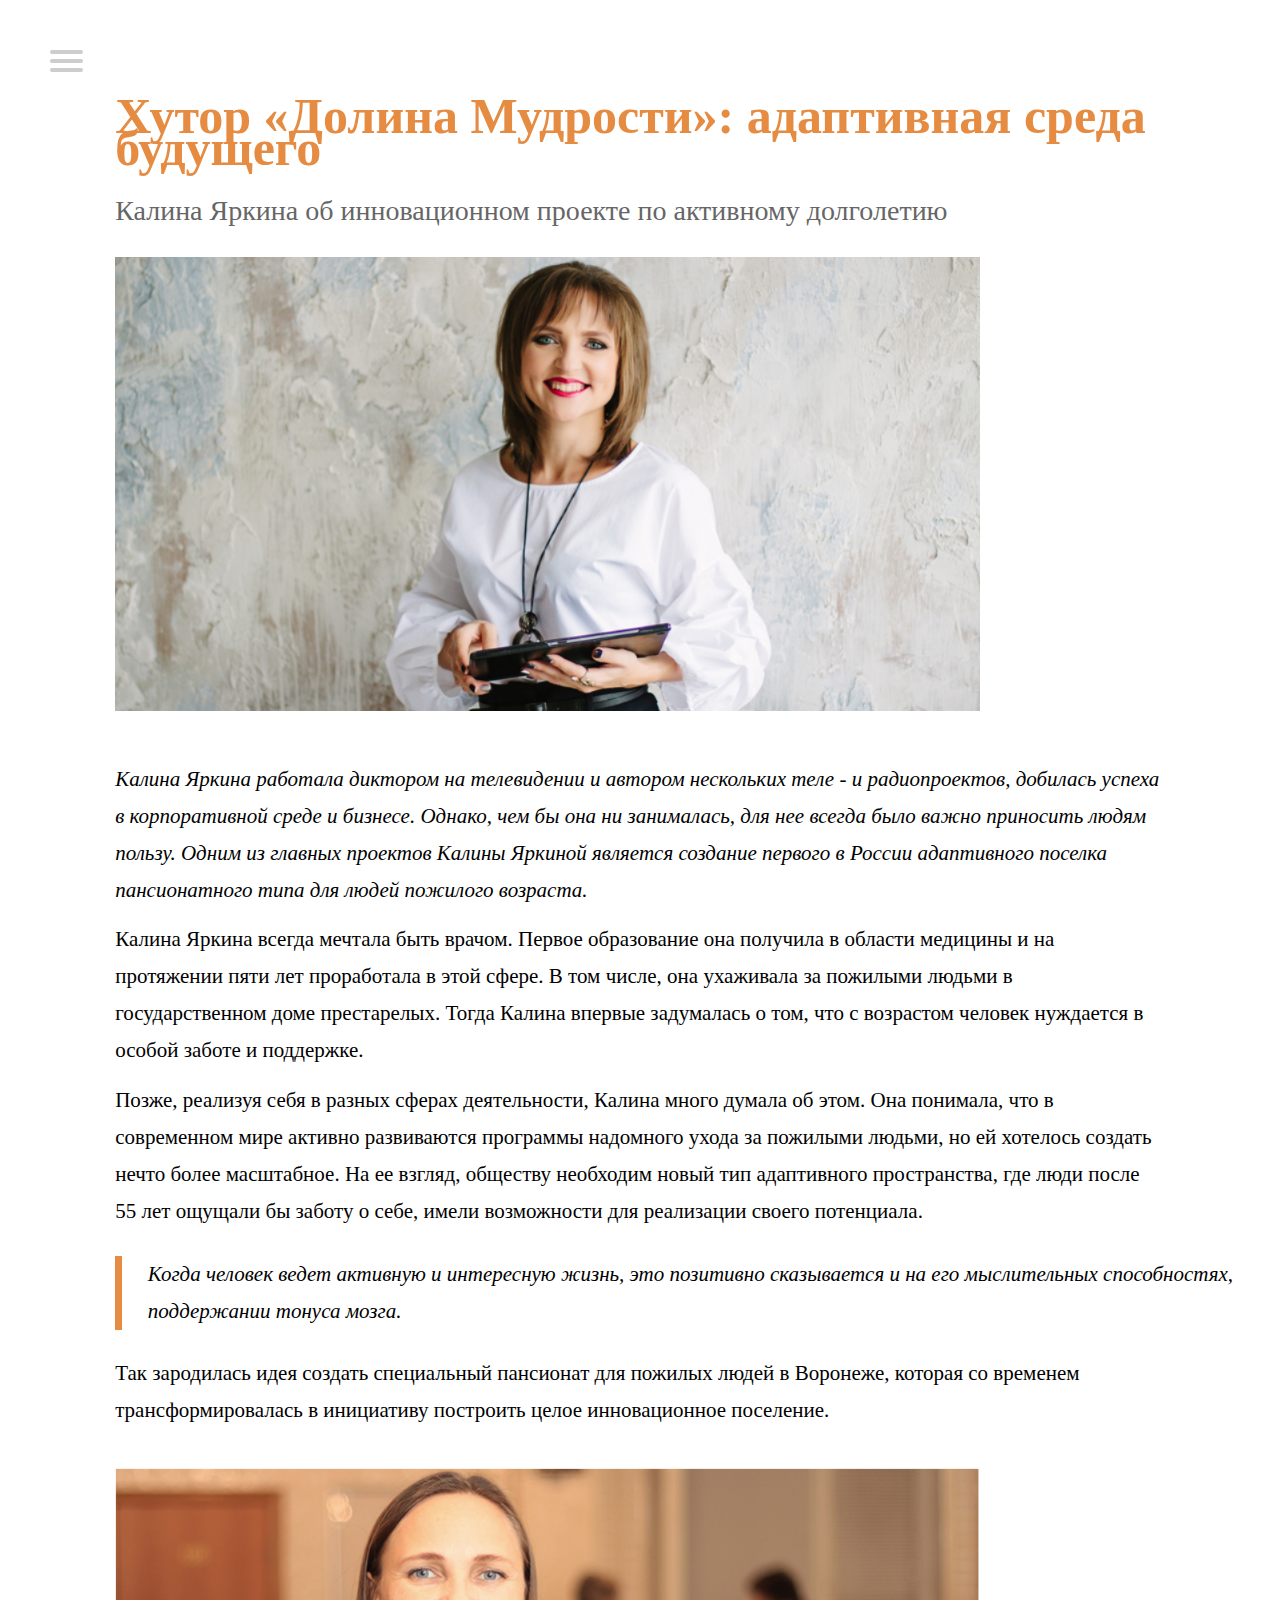
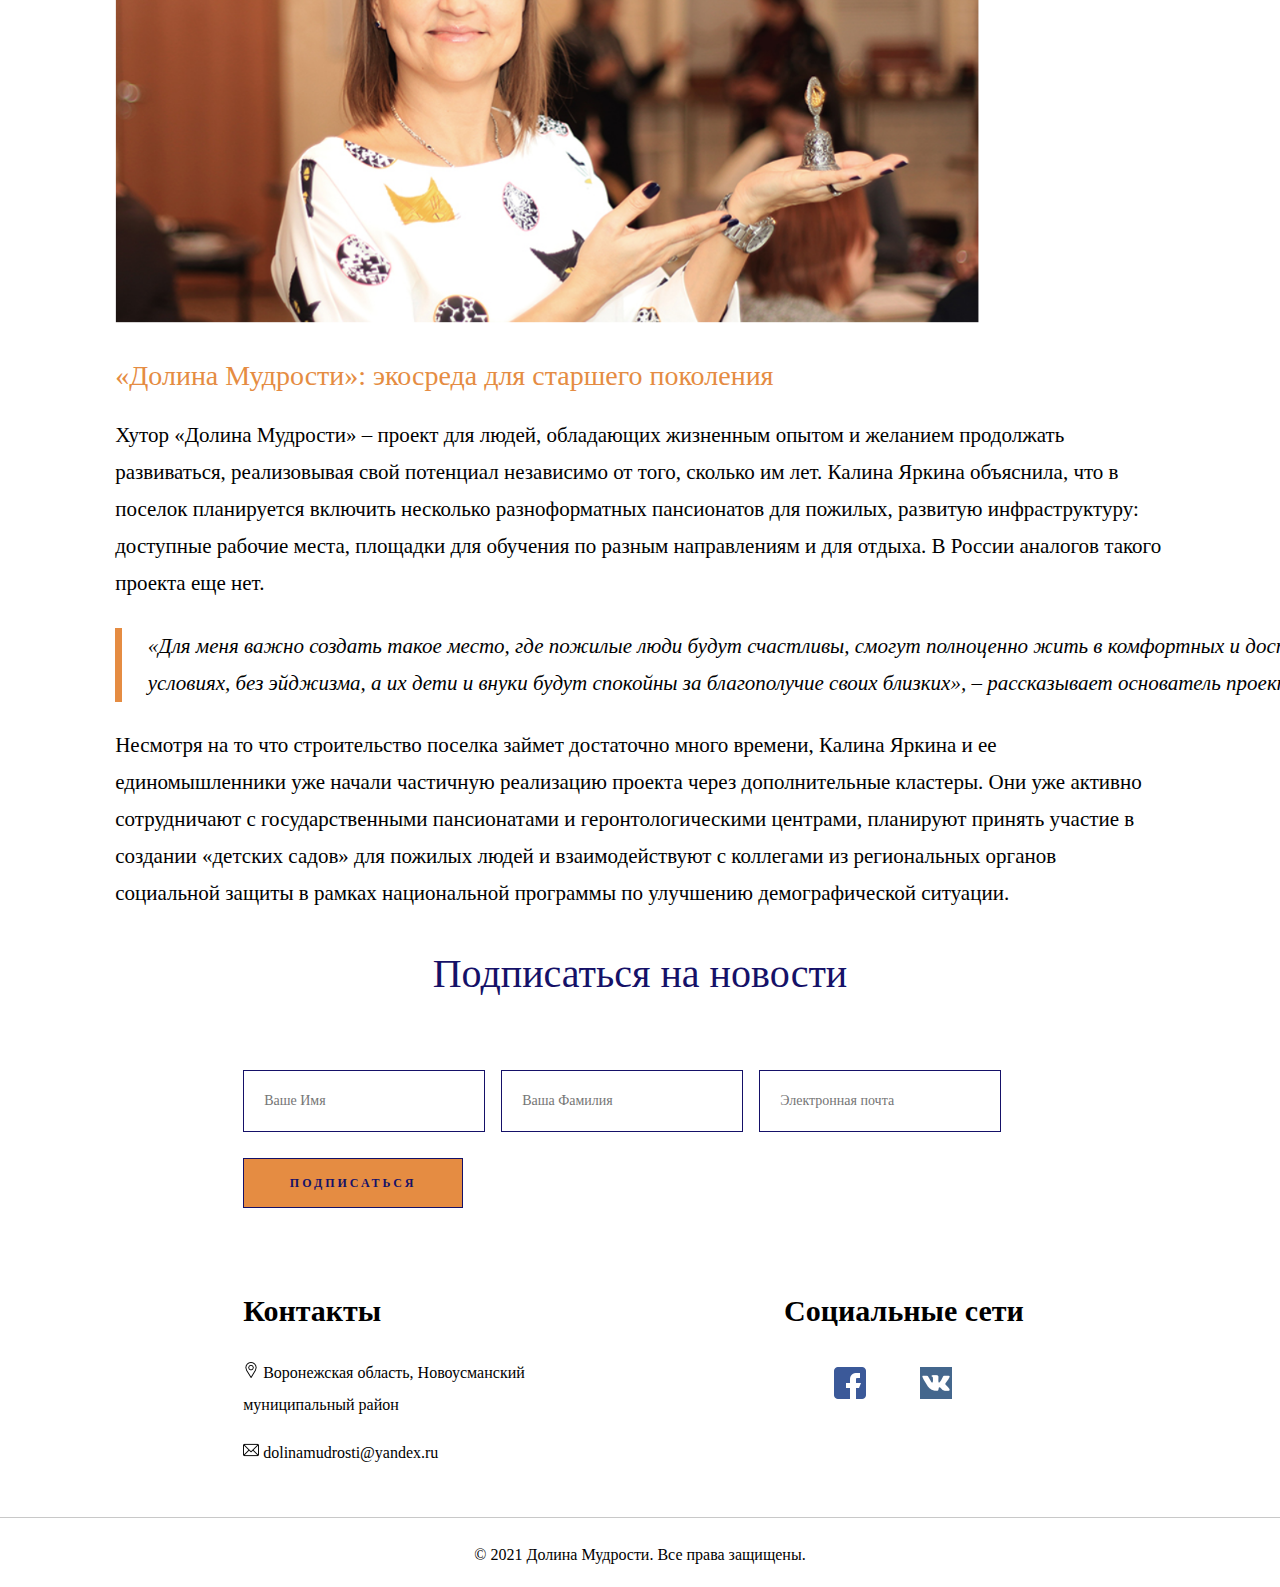
<file: blog.html>
<!DOCTYPE html>
<html lang="en">
<head>
    <meta charset="UTF-8">
    <meta http-equiv="X-UA-Compatible" content="IE=edge">
    <meta name="viewport" content="width=device-width, initial-scale=1.0">
    <title>Долина мудрости</title>
    <link rel="stylesheet" href="assets/styles/styles.css">
    <link rel="stylesheet" href="assets/styles/normalize.css">
    <link rel="stylesheet" href="https://cdn.jsdelivr.net/npm/bootstrap@4.5.3/dist/css/bootstrap.min.css"
        integrity="sha384-TX8t27EcRE3e/ihU7zmQxVncDAy5uIKz4rEkgIXeMed4M0jlfIDPvg6uqKI2xXr2" crossorigin="anonymous">
</head>
<body>
    <header>
        <nav role="navigation">
            <div id="menuToggle">
                <input type="checkbox" />
                <span></span>
                <span></span>
                <span></span>
                <ul id="menu">
                    <a href="index.html">
                        <li>О проекте</li>
                    </a>
                    <a href="blog.html">
                        <li>Блог</li>
                    </a>
                    <a href="#">
                        <li>Виртуальное путешествие</li>
                    </a>
                    <a href="#">
                        <li>Этапы реализации</li>
                    </a>
                    <a href="team.html">
                        <li>Команда / Партнеры </li>
                    </a>
                    <a href="#">
                        <li>Медиа </li>
                    </a>
                </ul>
            </div>
        </nav>
    </header>
    <div class="main">
        <h2>Хутор «Долина Мудрости»: адаптивная среда будущего</h2>
        <div class="main__nottitle11">Калина Яркина об инновационном проекте по активному долголетию</div>
        <img src="assets/img/blog/img1.PNG" alt="foto1" class="main__foto1">
        <p class="main__biography">
            Калина Яркина работала диктором на телевидении и автором нескольких теле - и радиопроектов, добилась успеха в корпоративной среде и бизнесе. Однако, чем бы она ни занималась, для нее всегда было важно приносить людям пользу. Одним из главных проектов Калины Яркиной является создание первого в России адаптивного поселка пансионатного типа для людей пожилого возраста.
        </p>
        <p class="main__biography1">Калина Яркина всегда мечтала быть врачом. Первое образование она получила в области медицины и на протяжении пяти лет проработала в этой сфере. В том числе, она ухаживала за пожилыми людьми в государственном доме престарелых. Тогда Калина впервые задумалась о том, что с возрастом человек нуждается в особой заботе и поддержке.</p>
        <p class="main__biography1">Позже, реализуя себя в разных сферах деятельности, Калина много думала об этом. Она понимала, что в современном мире активно развиваются программы надомного ухода за пожилыми людьми, но ей хотелось создать нечто более масштабное. На ее взгляд, обществу необходим новый тип адаптивного пространства, где люди после 55 лет ощущали бы заботу о себе, имели возможности для реализации своего потенциала.</p>
        <div class="main__topic">
            <p>Когда человек ведет активную и интересную жизнь, это позитивно сказывается и на его мыслительных способностях, поддержании тонуса мозга.</p>
        </div>
        <p class="main__biography1">Так зародилась идея создать специальный пансионат для пожилых людей в Воронеже, которая со временем трансформировалась в инициативу построить целое инновационное поселение. </p>
        <img src="assets/img/blog/img2.PNG" alt="foto1" class="main__foto1"><br>
        <div class="main__title2">«Долина Мудрости»: экосреда для старшего поколения</div>
        <p class="main__biography1">Хутор «Долина Мудрости» – проект для людей, обладающих жизненным опытом и желанием продолжать развиваться, реализовывая свой потенциал независимо от того, сколько им лет. Калина Яркина объяснила, что в поселок планируется включить несколько разноформатных пансионатов для пожилых, развитую инфраструктуру: доступные рабочие места, площадки для обучения по разным направлениям и для отдыха. В России аналогов такого проекта еще нет. </p>
        <div class="main__topic">
            <p>«Для меня важно создать такое место, где пожилые люди будут счастливы, смогут полноценно жить в комфортных и достойных условиях, без эйджизма, а их дети и внуки будут спокойны за благополучие своих близких», – рассказывает основатель проекта. </p>
        </div>
        <p class="main__biography1">Несмотря на то что строительство поселка займет достаточно много времени, Калина Яркина и ее единомышленники уже начали частичную реализацию проекта через дополнительные кластеры. Они уже активно сотрудничают с государственными пансионатами и геронтологическими центрами, планируют принять участие в создании «детских садов» для пожилых людей и взаимодействуют с коллегами из региональных органов социальной защиты в рамках национальной программы по улучшению демографической ситуации. </p>
    </div>
    <footer>
        <form>
            <h2 class="form__title">Подписаться на новости</h2>
            <div class="form__container">
                <input type="text" name="name" placeholder="Ваше Имя">
                <input type="text" name="phone" placeholder="Ваша Фамилия">
                <input type="text" name="e-mail" placeholder="Электронная почта">
                <button type="button" class="form__btn">ПОДПИСАТЬСЯ</button>
            </div>
        </form>
        <div class="footer__flex">
            <div class="footer__contact">
                <h3>Контакты</h3>
                <p><span><img src="assets/img/about/footer__placeholder.png" alt=""></span> Воронежская область,
                    Новоусманский муниципальный район</p>
                <p><span><img src="assets/img/about/footer__email.png" alt=""></span> dolinamudrosti@yandex.ru</p>
            </div>
            <div class="footer__links">
                <h3>Социальные сети</h3>
                <a href="https://www.facebook.com/dolinamudrosti/"><img src="assets/img/about/footer__facebook.png"
                        alt=""></a>
                <a href="https://vk.com/dolinamudrosti"><img src="assets/img/about/footer__vk.png" alt=""></a>
            </div>
        </div>
        <div class="footer__copyright">
            <p>© 2021 Долина Мудрости. Все права защищены.</p>
        </div>
    </footer>
</body>
</html>
</file>
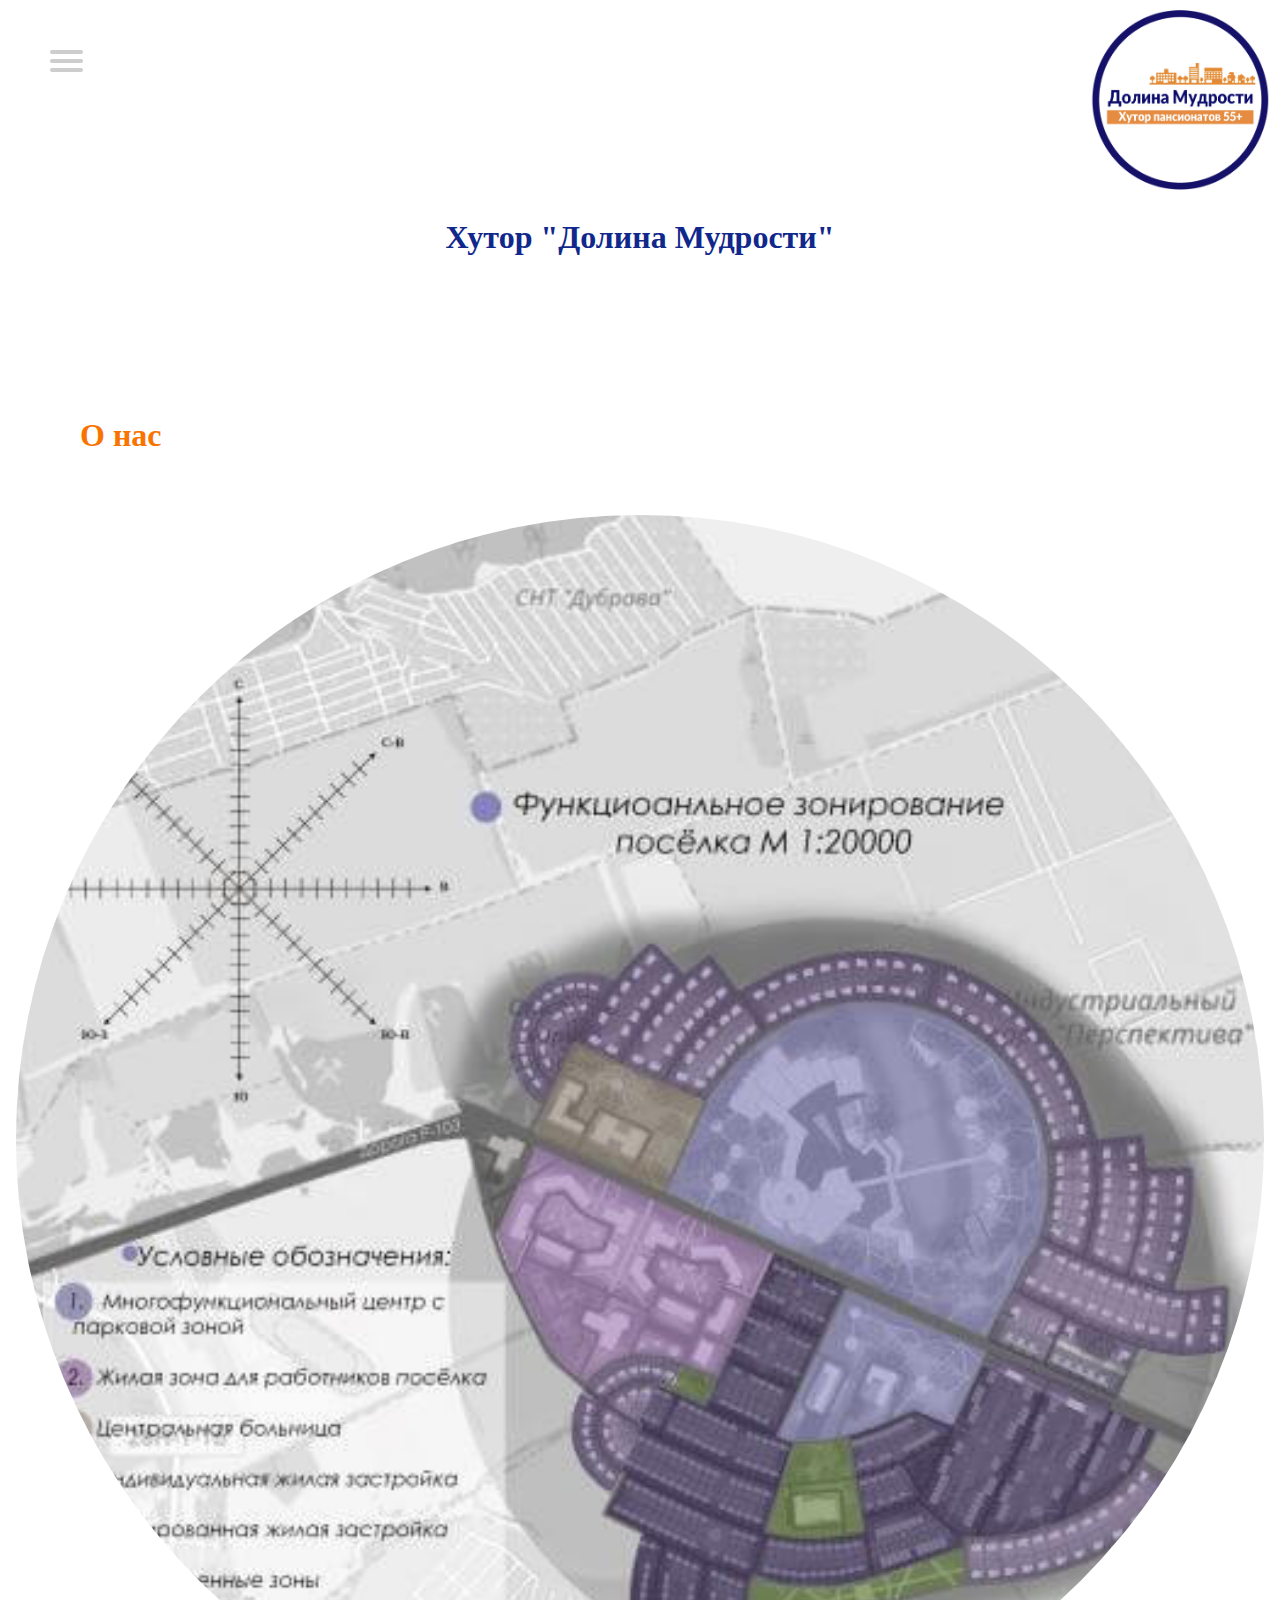
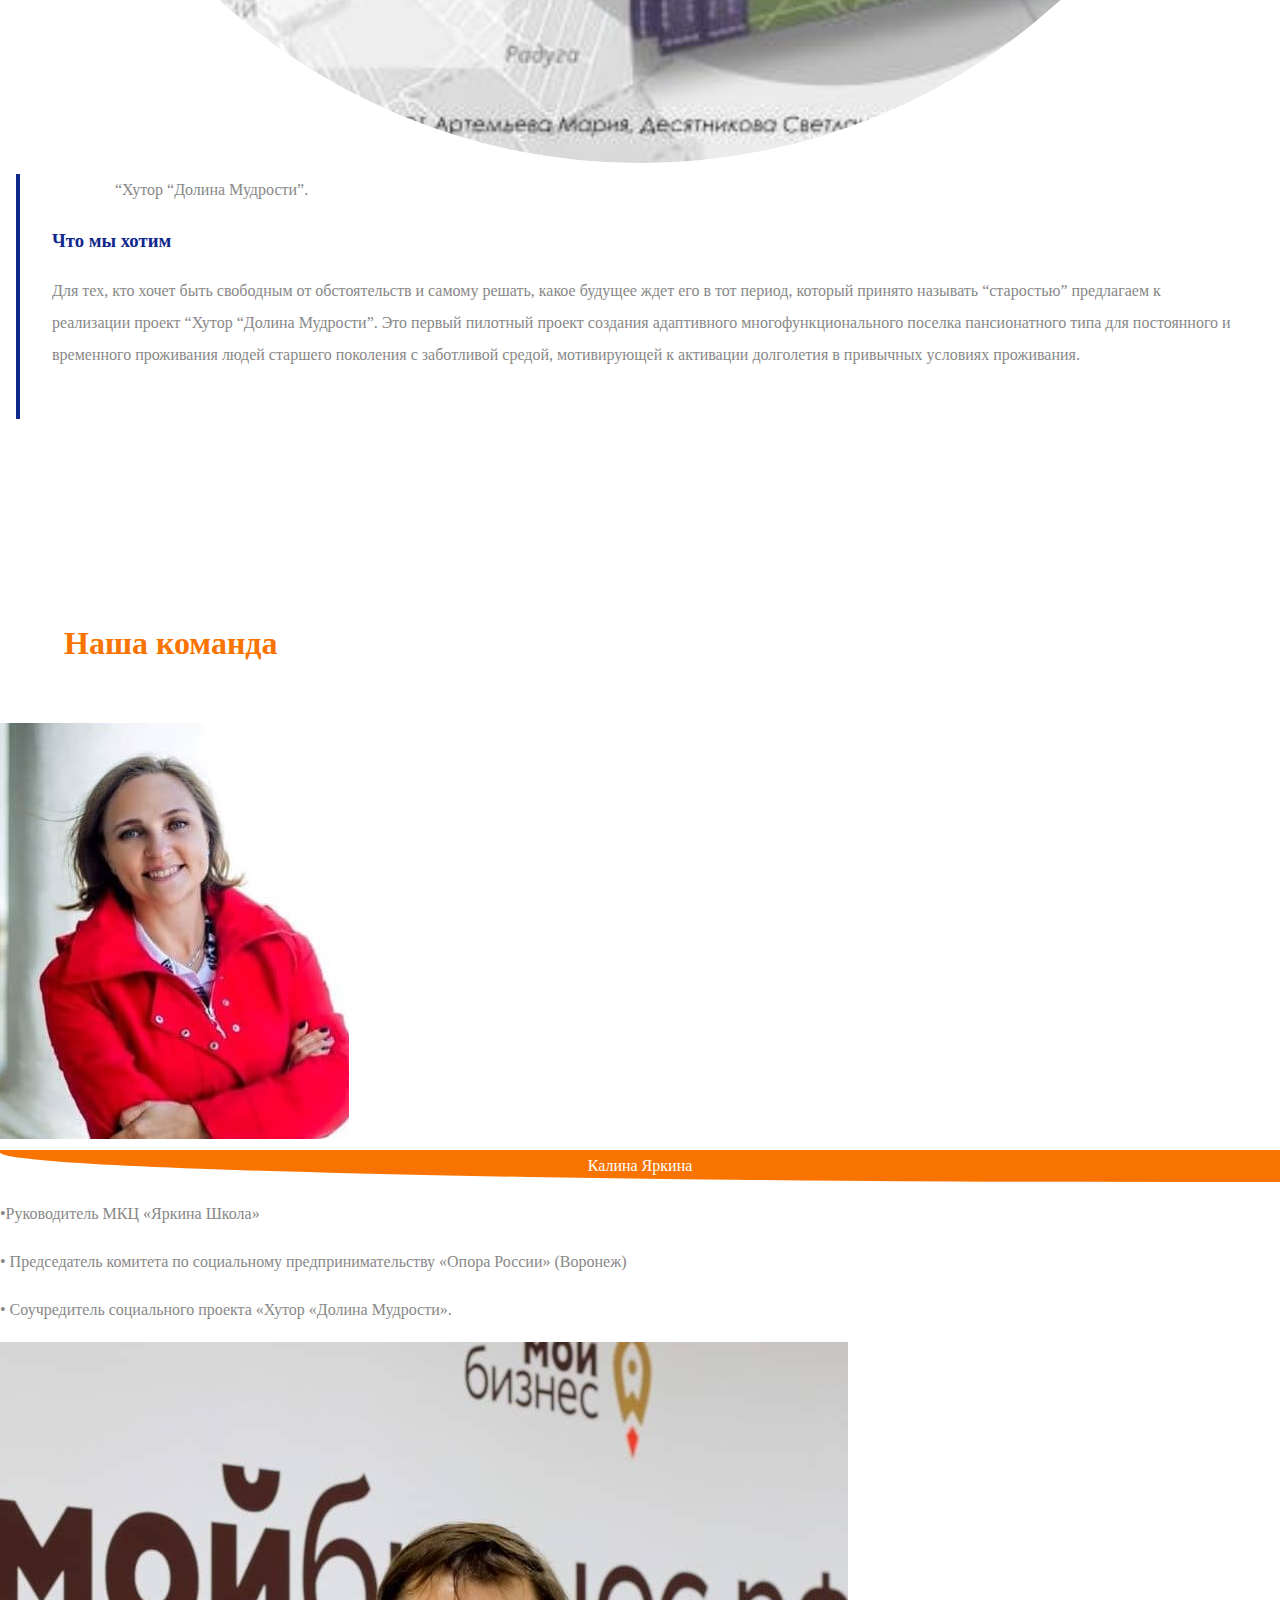
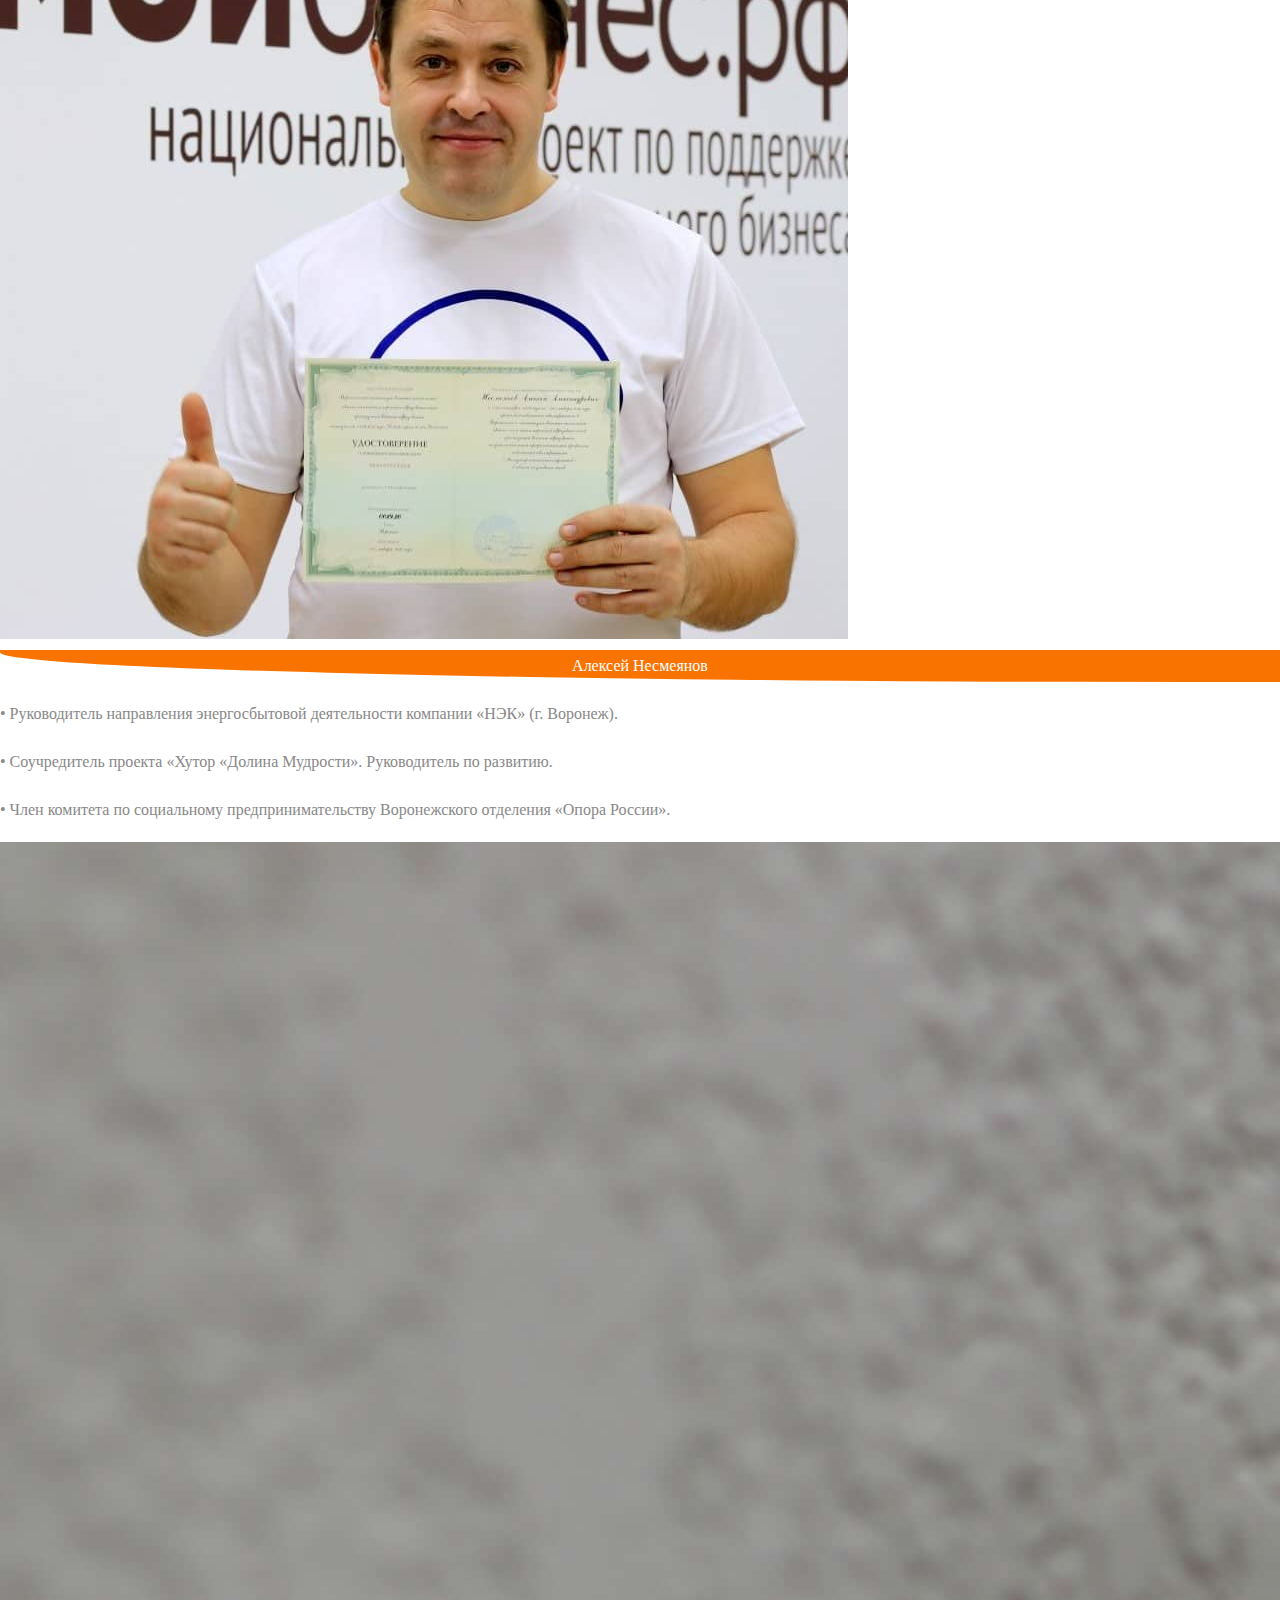
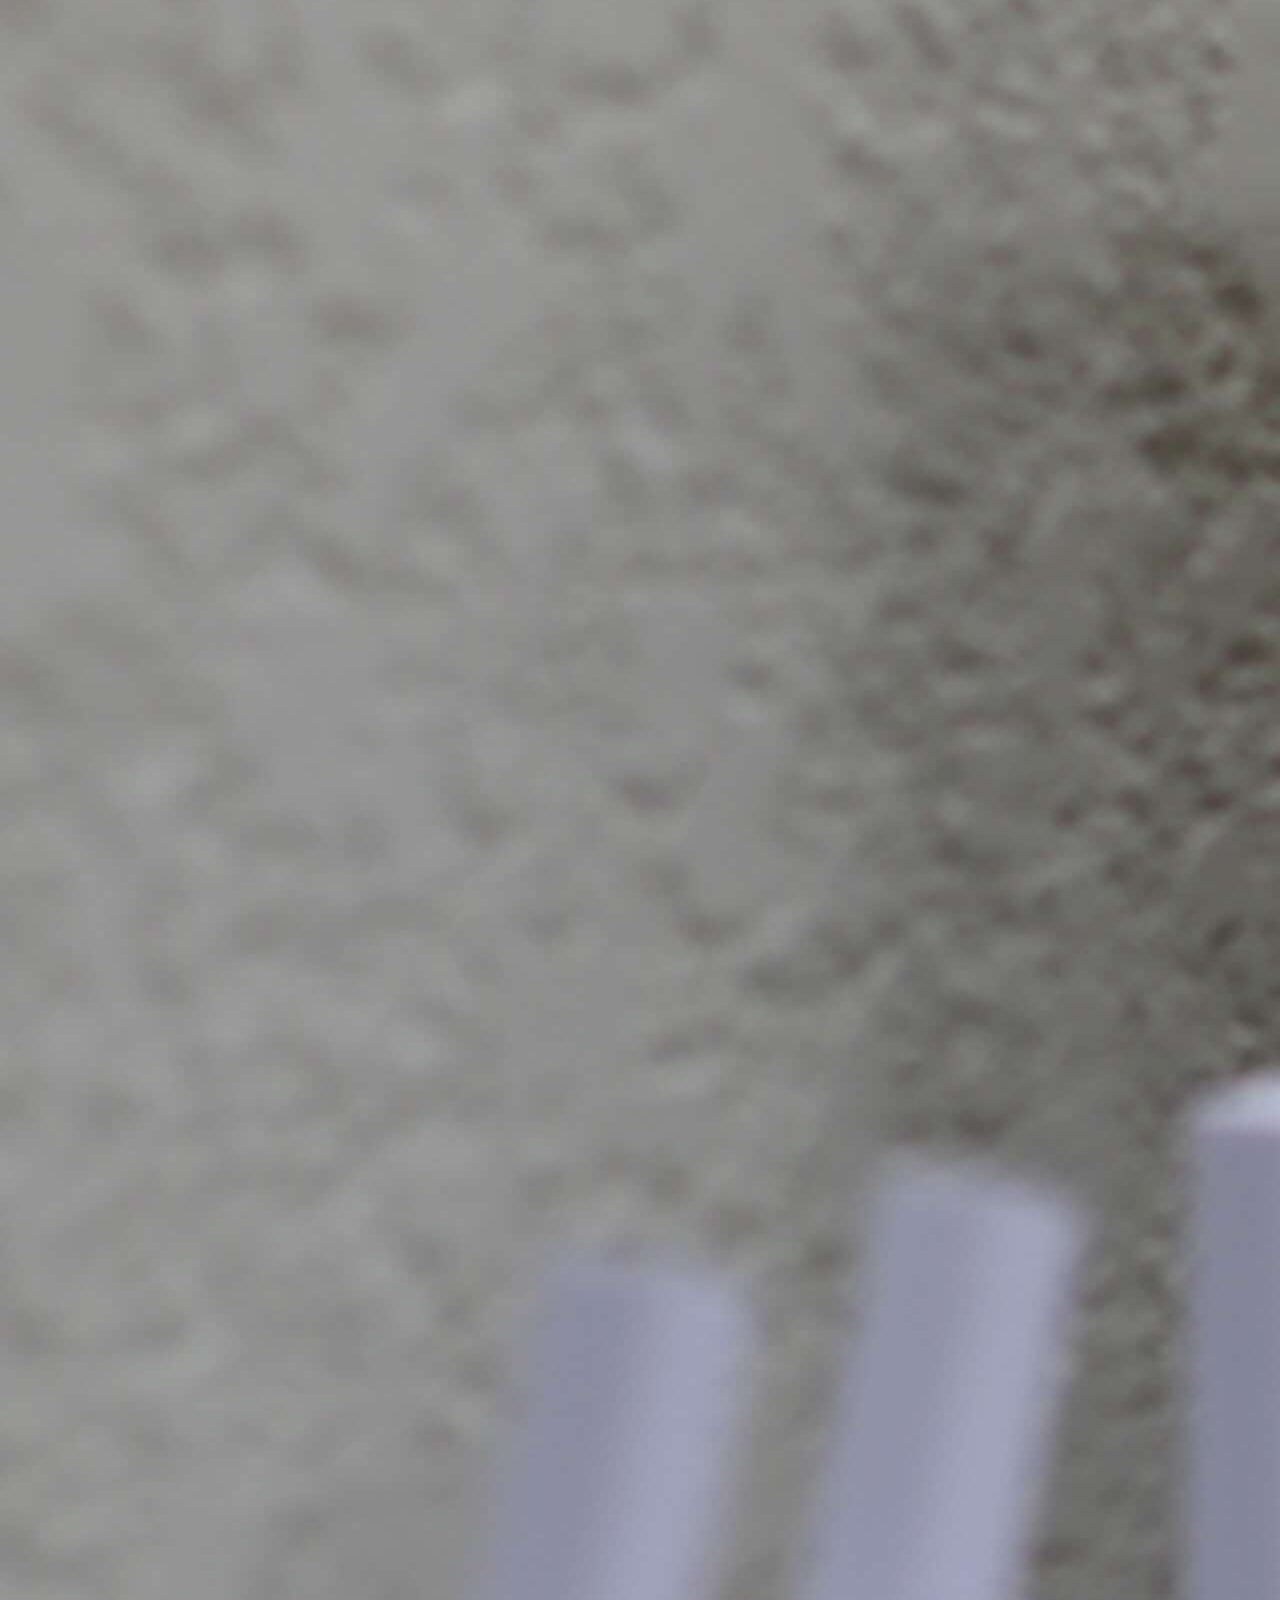
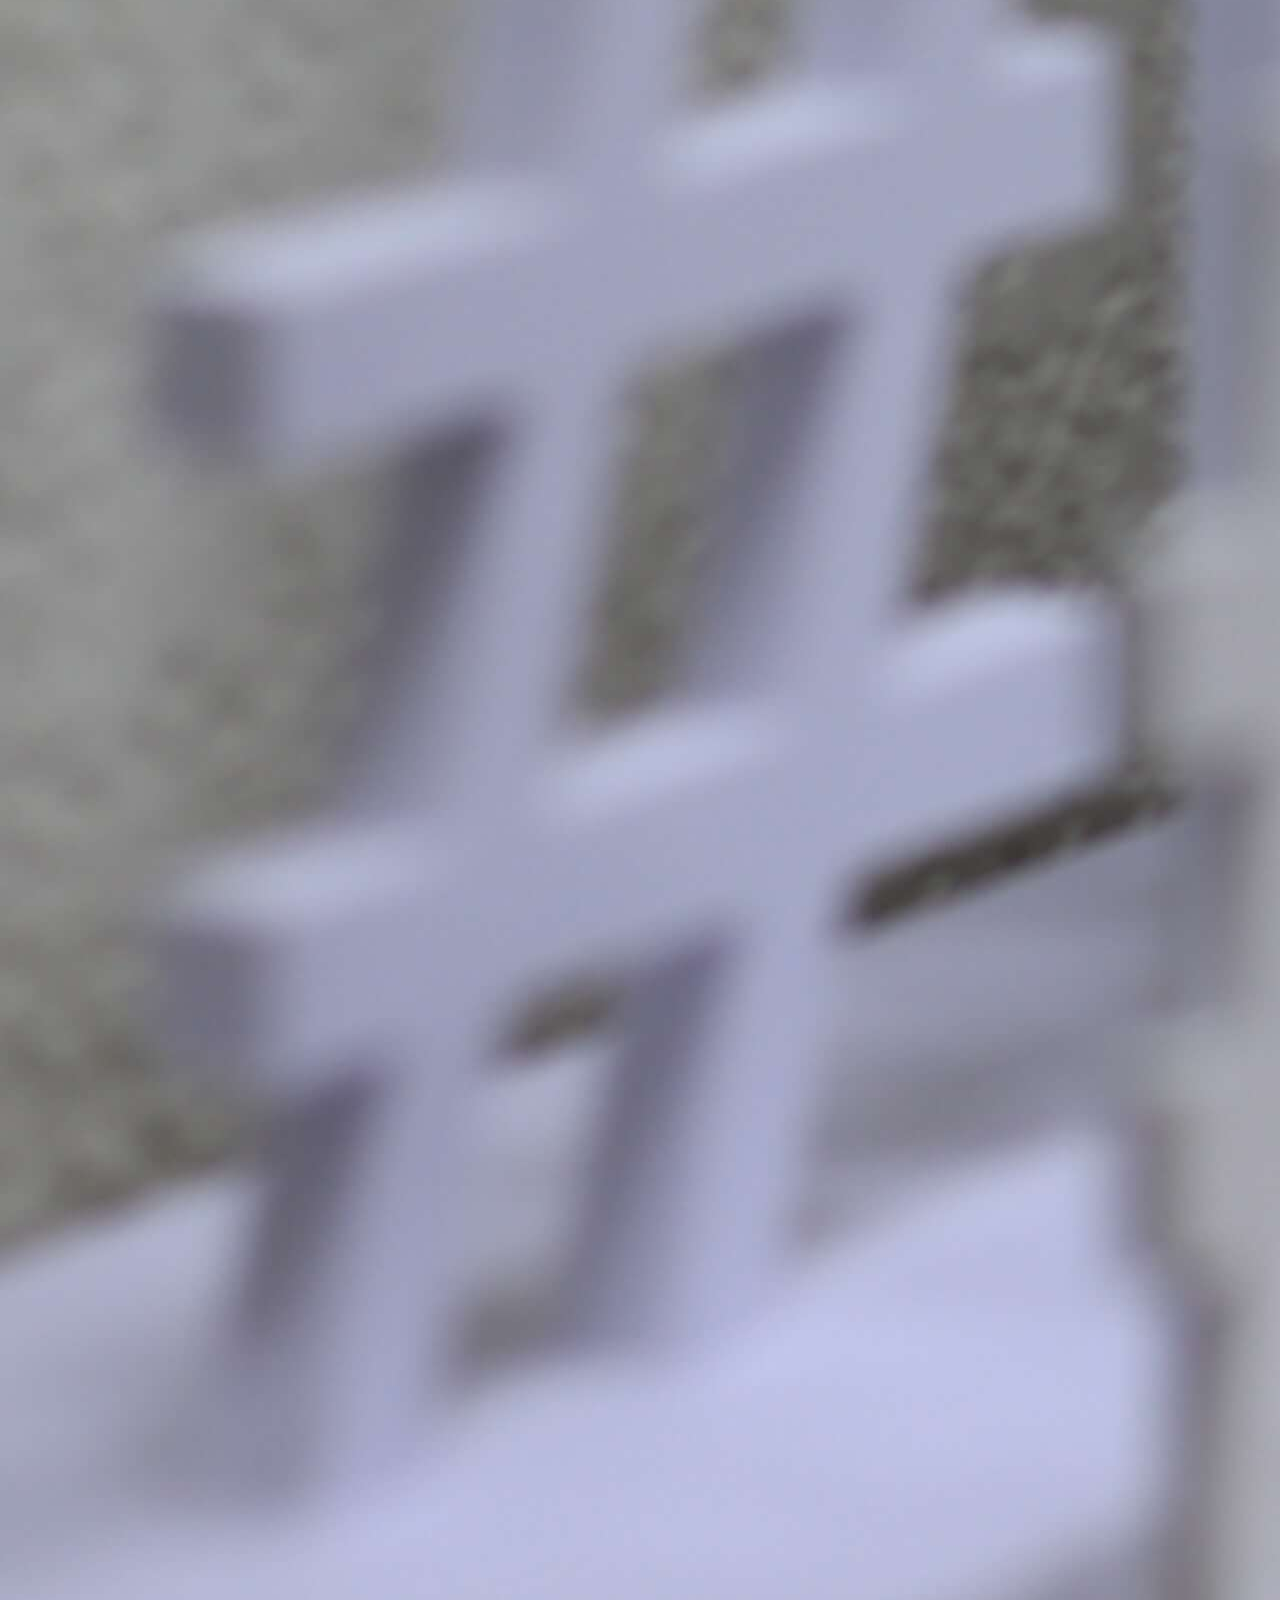
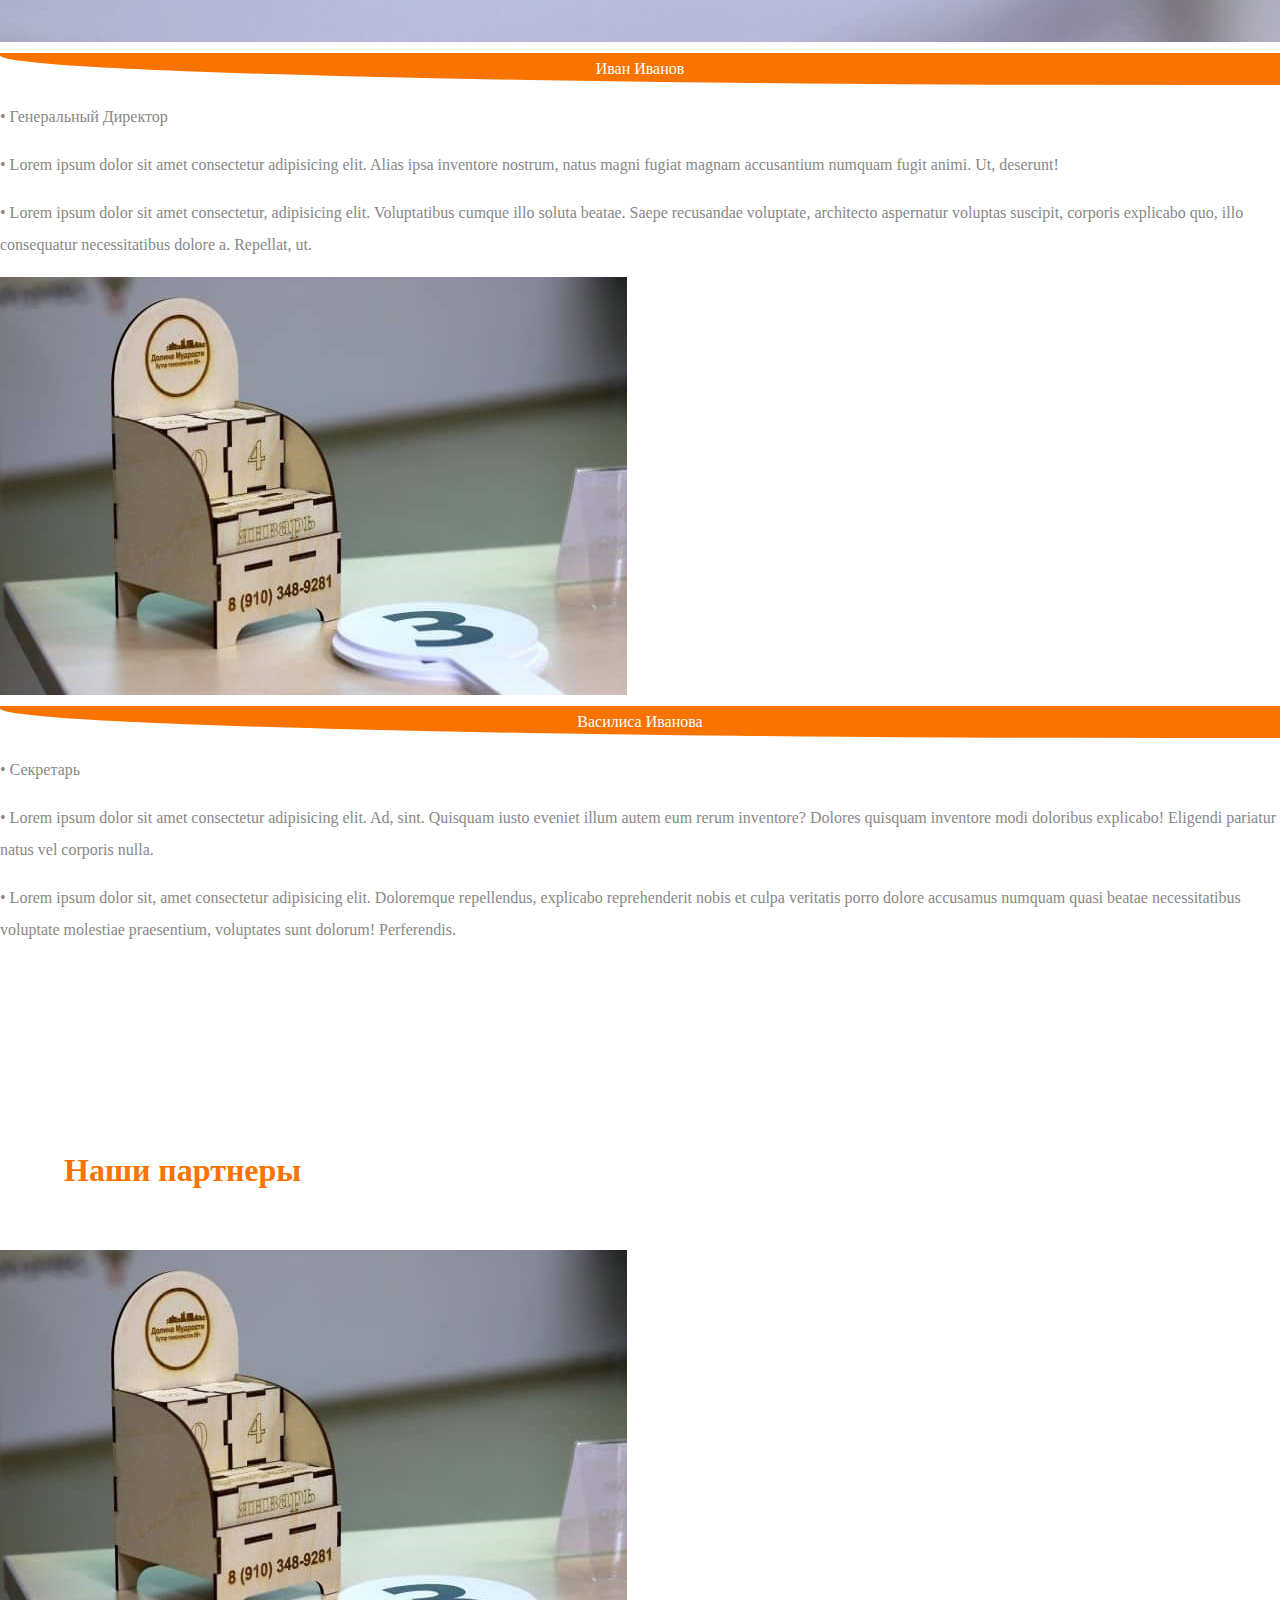
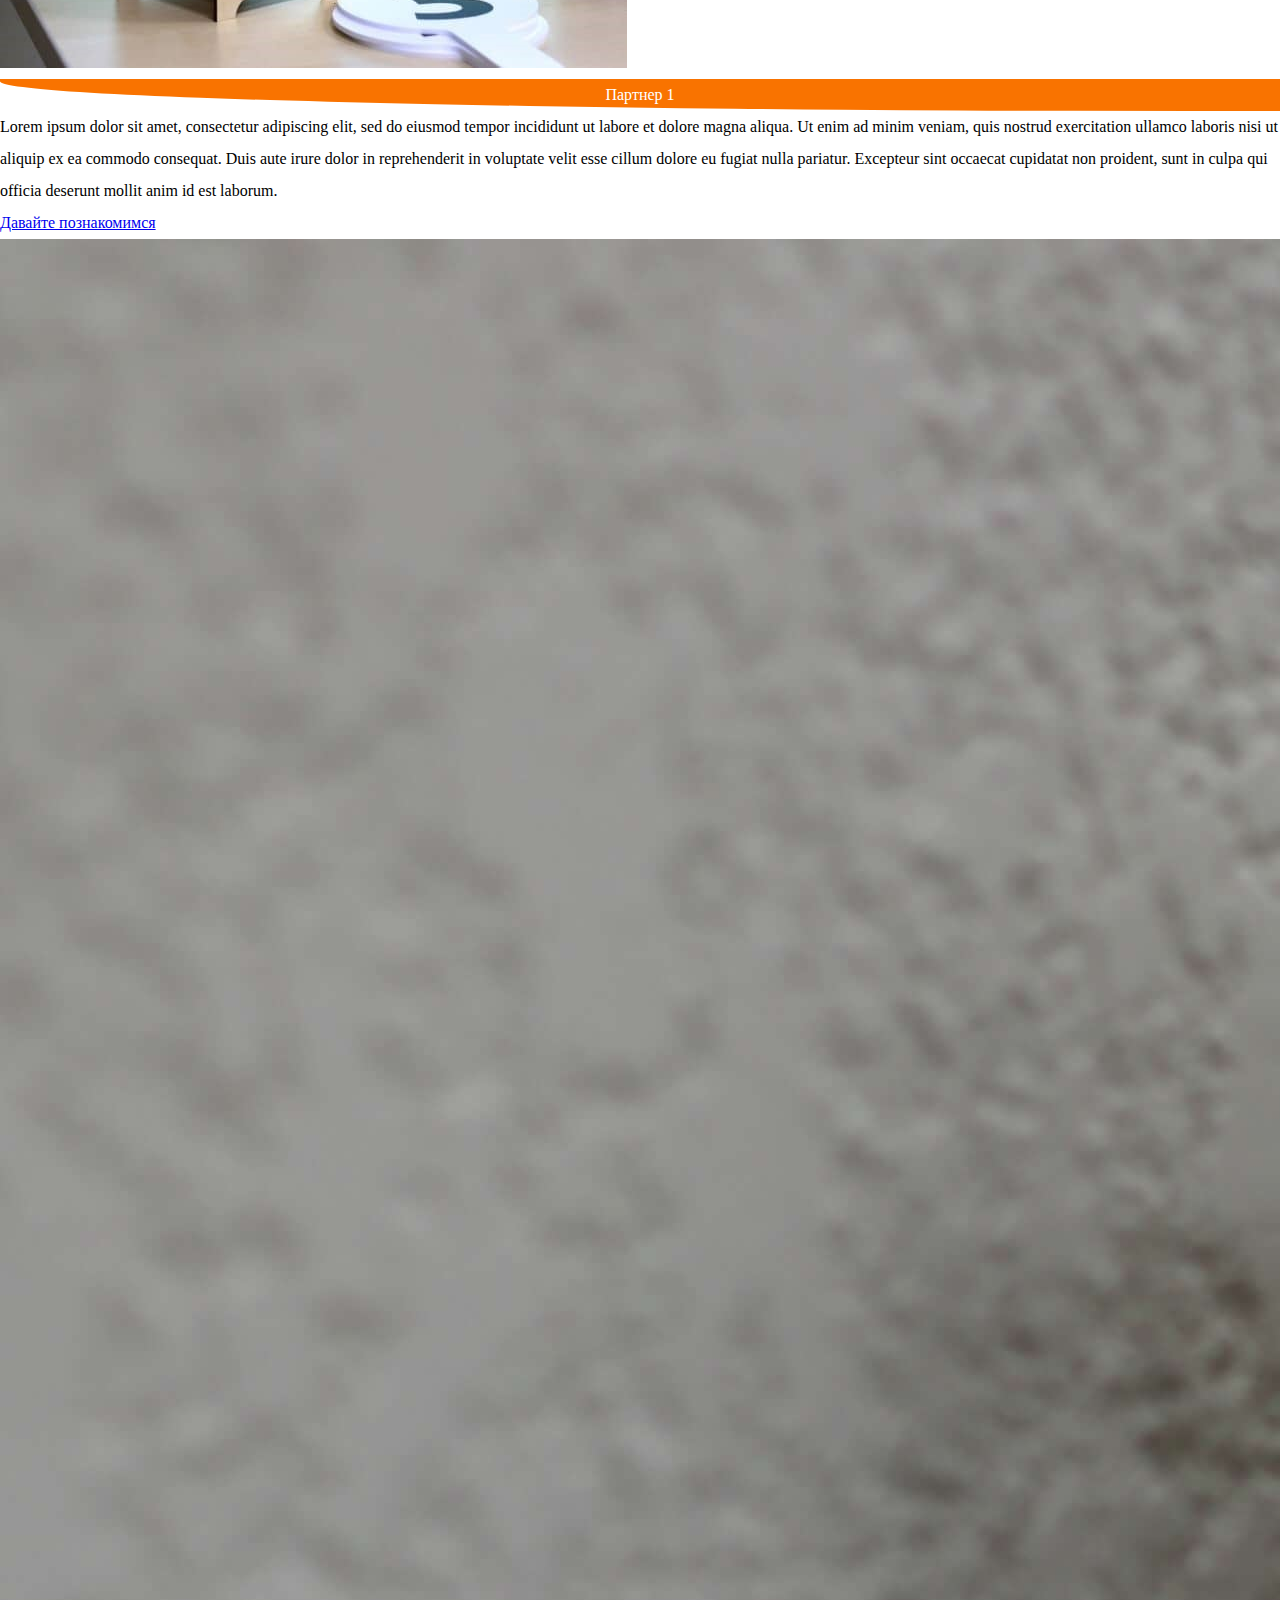
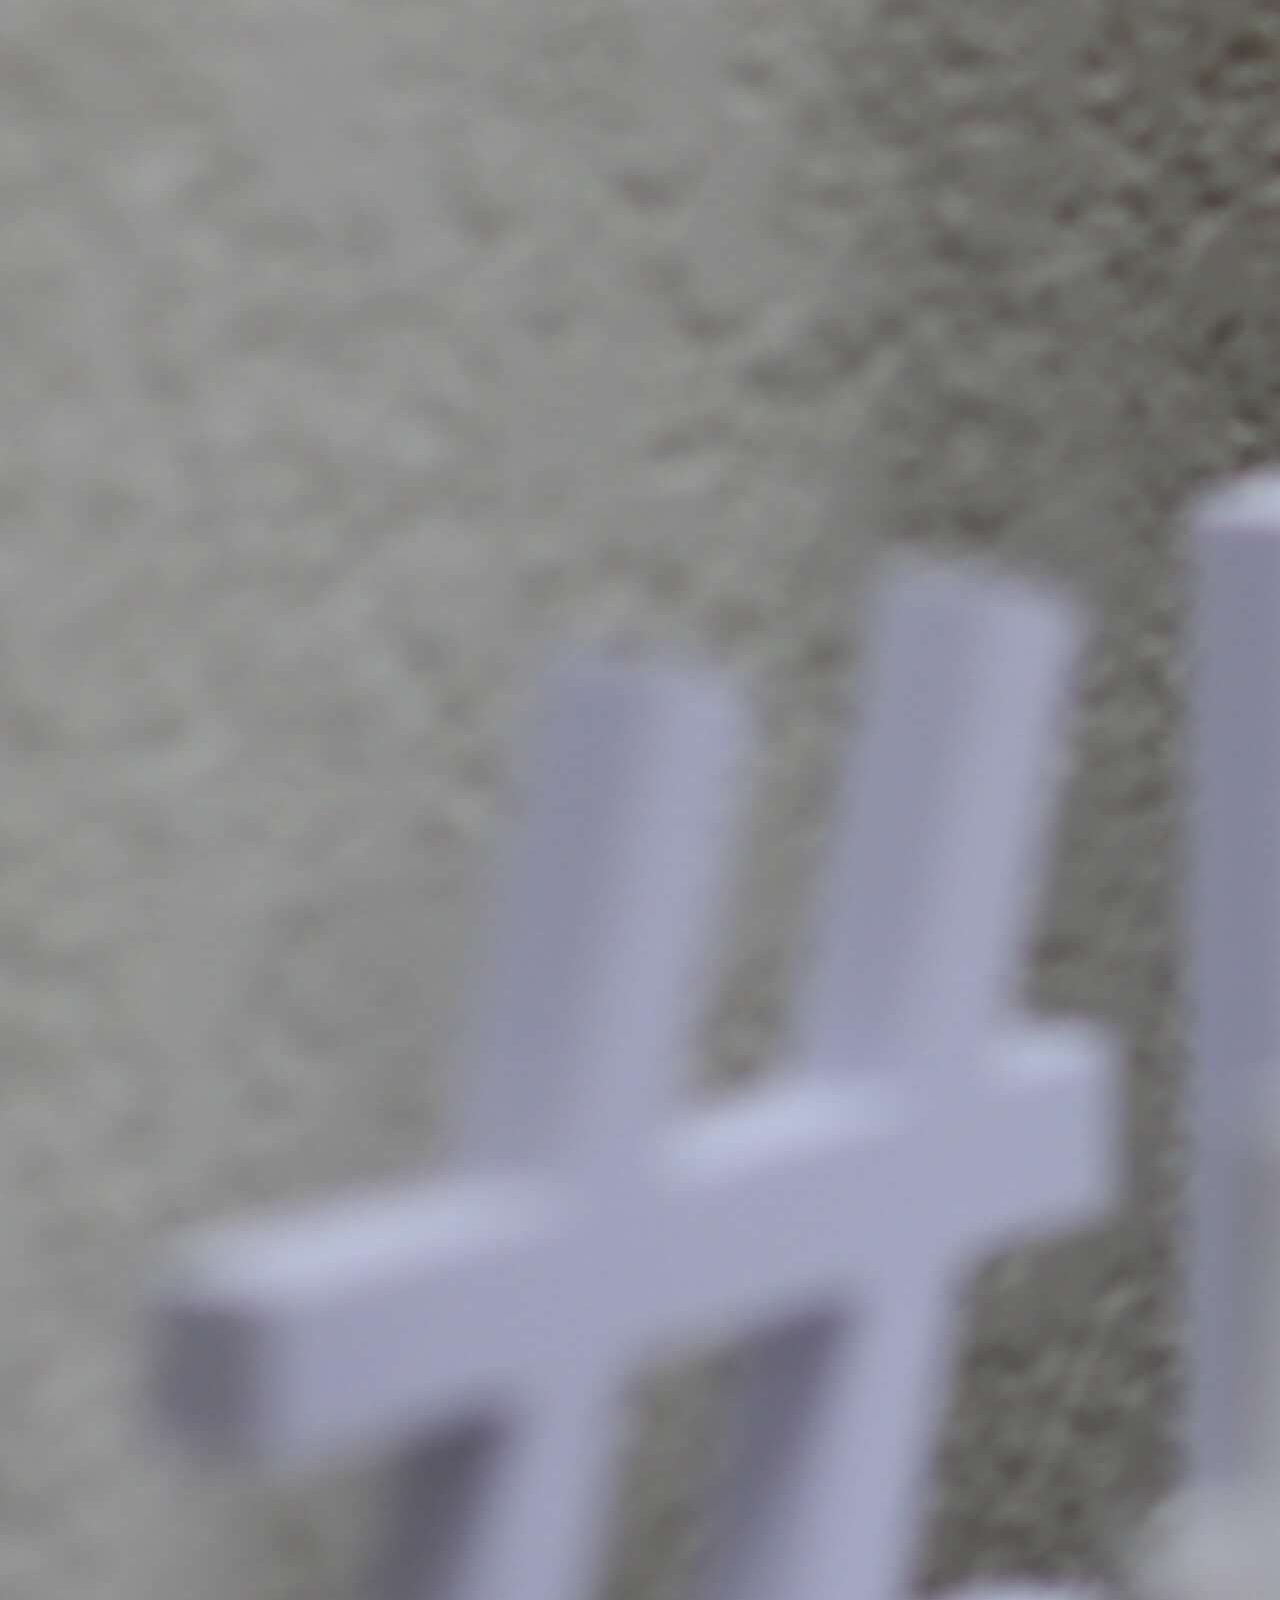
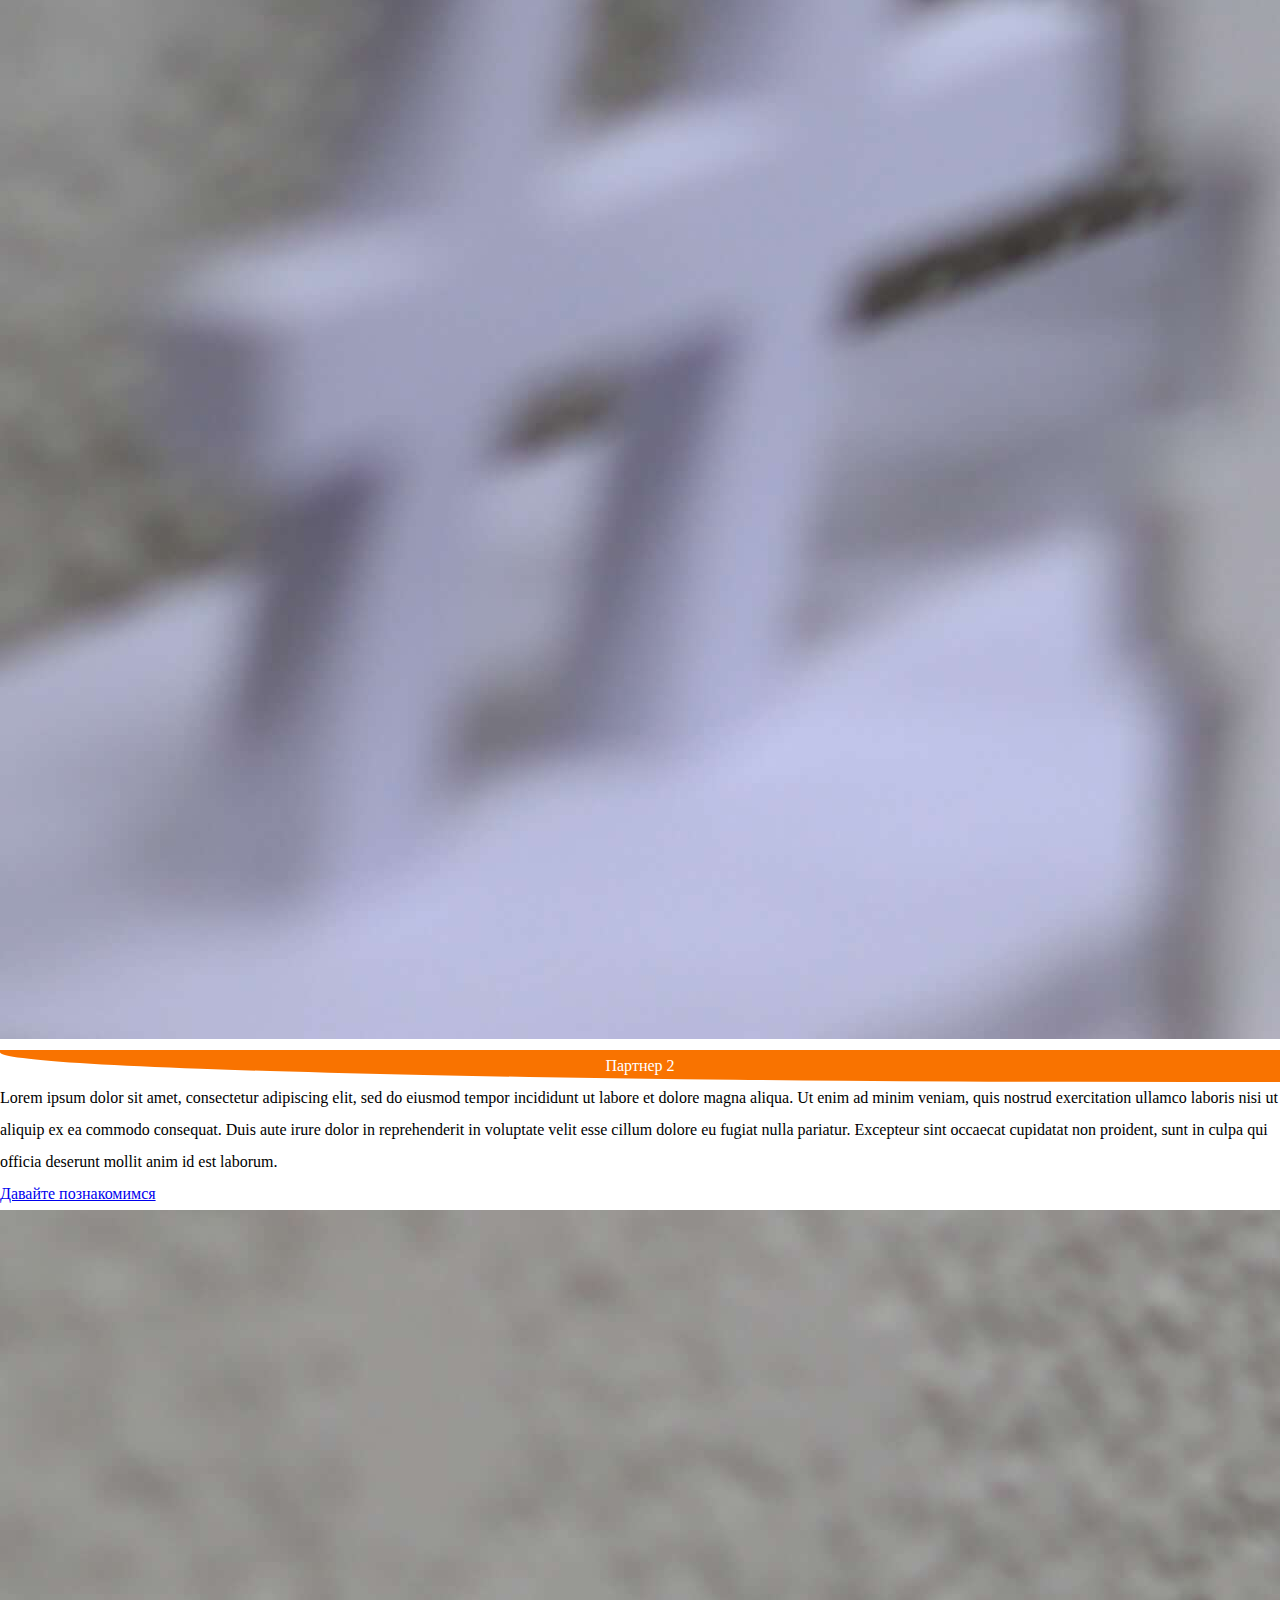
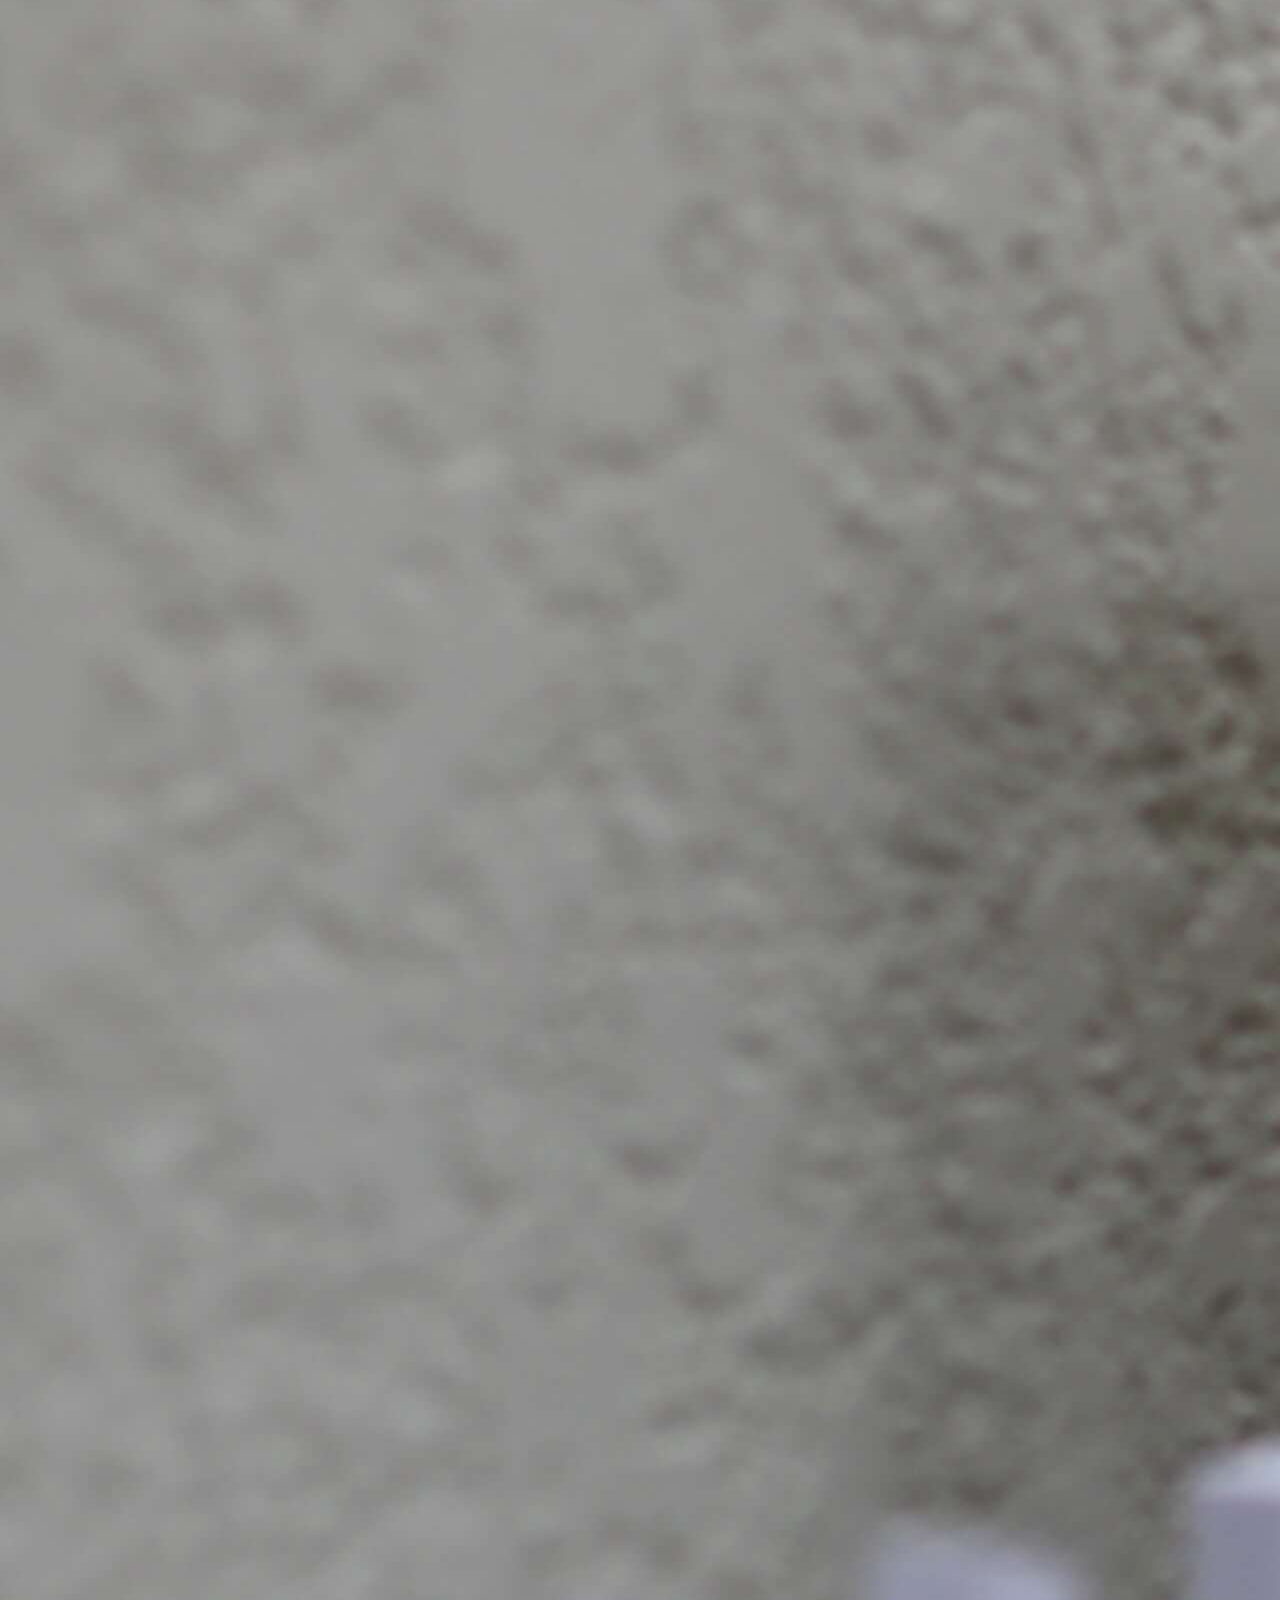
<file: team.html>
<!DOCTYPE html>
<html lang="en">

<head>
    <meta charset="UTF-8">
    <meta http-equiv="X-UA-Compatible" content="IE=edge">
    <meta name="viewport" content="width=device-width, initial-scale=1.0">
    <title>Долина мудрости</title>
    <link rel="stylesheet" href="assets/styles/styles.css">
    <link rel="stylesheet" href="assets/styles/normalize.css">
    <link rel="stylesheet" href="https://cdn.jsdelivr.net/npm/bootstrap@4.5.3/dist/css/bootstrap.min.css"
        integrity="sha384-TX8t27EcRE3e/ihU7zmQxVncDAy5uIKz4rEkgIXeMed4M0jlfIDPvg6uqKI2xXr2" crossorigin="anonymous">
</head>

<body>
    <header>
        <nav role="navigation">
            <div id="menuToggle">
                <input type="checkbox" />
                <span></span>
                <span></span>
                <span></span>
                <ul id="menu">
                    <a href="index.html">
                        <li>О проекте</li>
                    </a>
                    <a href="blog.html">
                        <li>Блог</li>
                    </a>
                    <a href="#">
                        <li>Виртуальное путешествие</li>
                    </a>
                    <a href="#">
                        <li>Этапы реализации</li>
                    </a>
                    <a href="team.html">
                        <li>Команда / Партнеры </li>
                    </a>
                    <a href="#">
                        <li>Медиа </li>
                    </a>
                </ul>
            </div>
        </nav>
    </header>
    <div>
        <img src="assets/img/about/logo1.png" alt="logo" class="header__logo">
    </div>
    <div>
        <h1 class="title_team">Хутор "Долина Мудрости"</h1>
    </div>
    <!-- about section -->
    <div class="about" id="about">
        <div class="container">
            <h1 class="text-center">О нас</h1>
            <div class="row">
                <div class="col-lg-4 col-md-4 col-sm-12">
                    <img src="assets/img/about/Funkts_sheme.jpg" class="img-fluid" alt="sheme">
                    <span class="text-justify">“Хутор “Долина Мудрости”.</span>
                </div>
                <div class="col-lg-8 col-md-8 col-sm-12 desc">
                    <h3>Что мы хотим</h3>
                    <p> Для тех, кто хочет быть свободным от обстоятельств и самому решать, какое будущее
                        ждет его в тот период, который принято называть “старостью” предлагаем к реализации
                        проект “Хутор “Долина Мудрости”.
                        Это первый пилотный проект создания адаптивного многофункционального поселка
                        пансионатного типа для постоянного и временного проживания людей старшего
                        поколения с заботливой средой, мотивирующей к активации долголетия в привычных
                        условиях проживания.
                    </p>
                </div>
            </div>
        </div>
    </div>
    <!-- Team section -->
    <div class="team">
        <div class="container">
            <h1 class="text-center">Наша команда</h1>
            <div class="row">
                <div class="col-lg-3 col-md-3 col-sm-12 item">
                    <img src="assets/img/about/Kalina_Yarovaya2.jpg" class="img-fluid" alt="team">
                    <div class="des">
                        Калина Яркина
                    </div>
                    <p class="card-text">•Руководитель МКЦ «Яркина Школа» </p>
                    <p class="card-text">• Председатель комитета по социальному предпринимательству «Опора России»
                        (Воронеж)</p>
                    <p class="card-text">• Соучредитель социального проекта «Хутор «Долина Мудрости».</p>
                </div>
                <div class="col-lg-3 col-md-3 col-sm-12 item">
                    <img src="assets/img/about/Alex_Nesm.jpg" class="img-fluid" alt="team">
                    <div class="des">
                        Алексей Несмеянов
                    </div>
                    <p class="card-text">• Руководитель направления энергосбытовой деятельности компании «НЭК» (г.
                        Воронеж).</p>
                    <p class="card-text">• Соучредитель проекта «Хутор «Долина Мудрости».
                        Руководитель по развитию.</p>
                    <p class="card-text">• Член комитета по социальному предпринимательству
                        Воронежского отделения «Опора России».</p>
                </div>
                <div class="col-lg-3 col-md-3 col-sm-12 item">
                    <img src="assets/img/about/IMG_9716.jfif" class="img-fluid" alt="team">
                    <div class="des">
                        Иван Иванов
                    </div>
                    <p class="card-text">• Генеральный Директор</p>
                    <p class="card-text">• Lorem ipsum dolor sit amet consectetur adipisicing elit. Alias ipsa inventore
                        nostrum, natus magni fugiat magnam accusantium numquam fugit animi. Ut, deserunt!</p>
                    <p class="card-text">• Lorem ipsum dolor sit amet consectetur, adipisicing elit. Voluptatibus cumque
                        illo soluta beatae. Saepe recusandae voluptate, architecto aspernatur voluptas suscipit,
                        corporis explicabo quo, illo consequatur necessitatibus dolore a. Repellat, ut.</p>
                </div>
                <div class="col-lg-3 col-md-3 col-sm-12 item">
                    <img src="assets/img/about/IMG_9146.JPG" class="img-fluid" alt="team">
                    <div class="des">
                        Василиса Иванова
                    </div>
                    <p class="card-text">• Секретарь</p>
                    <p class="card-text">• Lorem ipsum dolor sit amet consectetur adipisicing elit. Ad, sint. Quisquam
                        iusto eveniet illum autem eum rerum inventore? Dolores quisquam inventore modi doloribus
                        explicabo! Eligendi pariatur natus vel corporis nulla.</p>
                    <p class="card-text">• Lorem ipsum dolor sit, amet consectetur adipisicing elit. Doloremque
                        repellendus, explicabo reprehenderit nobis et culpa veritatis porro dolore accusamus numquam
                        quasi beatae necessitatibus voluptate molestiae praesentium, voluptates sunt dolorum!
                        Perferendis.</p>
                </div>
            </div>
        </div>
    </div>
    <!-- Our partners -->
    <div class="partners">
        <div class="container">
            <h1 class="text-center">Наши партнеры</h1>
            <div class="row">
                <div class="col-lg-3 col-md-3 col-sm-12 item">
                    <img src="assets/img/about/IMG_9146.JPG" class="img-fluid" alt="partners">
                    <div class="des">
                        Партнер 1
                    </div>
                    <span class="text-muted">Lorem ipsum dolor sit amet, consectetur adipiscing elit, sed do eiusmod
                        tempor incididunt ut labore et dolore magna aliqua. Ut enim ad minim veniam, quis nostrud
                        exercitation ullamco laboris nisi ut aliquip ex ea commodo consequat. Duis aute irure dolor in
                        reprehenderit in voluptate velit esse cillum dolore eu fugiat nulla pariatur. Excepteur sint
                        occaecat cupidatat non proident, sunt in culpa qui officia deserunt mollit anim id est laborum.
                    </span>
                    <div class="card-body">
                        <a href="https://itgirlschool.ru/" class="card-link">Давайте познакомимся</a>
                    </div>
                </div>
                <div class="col-lg-3 col-md-3 col-sm-12 item">
                    <img src="assets/img/about/IMG_9716.jfif" class="img-fluid" alt="team">
                    <div class="des">
                        Партнер 2
                    </div>
                    <span class="text-muted">Lorem ipsum dolor sit amet, consectetur adipiscing elit, sed do eiusmod
                        tempor incididunt ut labore et dolore magna aliqua. Ut enim ad minim veniam, quis nostrud
                        exercitation ullamco laboris nisi ut aliquip ex ea commodo consequat. Duis aute irure dolor in
                        reprehenderit in voluptate velit esse cillum dolore eu fugiat nulla pariatur. Excepteur sint
                        occaecat cupidatat non proident, sunt in culpa qui officia deserunt mollit anim id est laborum.
                    </span>
                    <div class="card-body">
                        <a href="https://itgirlschool.ru/" class="card-link">Давайте познакомимся</a>
                    </div>
                </div>
                <div class="col-lg-3 col-md-3 col-sm-12 item">
                    <img src="assets/img/about/IMG_9716.jfif" class="img-fluid" alt="team">
                    <div class="des">
                        Партнер 3
                    </div>
                    <span class="text-muted">Lorem ipsum dolor sit amet, consectetur adipiscing elit, sed do eiusmod
                        tempor incididunt ut labore et dolore magna aliqua. Ut enim ad minim veniam, quis nostrud
                        exercitation ullamco laboris nisi ut aliquip ex ea commodo consequat. Duis aute irure dolor in
                        reprehenderit in voluptate velit esse cillum dolore eu fugiat nulla pariatur. Excepteur sint
                        occaecat cupidatat non proident, sunt in culpa qui officia deserunt mollit anim id est
                        laborum.</span>
                    <div class="card-body">
                        <a href="https://itgirlschool.ru/" class="card-link">Давайте познакомимся</a>
                    </div>
                </div>
                <div class="col-lg-3 col-md-3 col-sm-12 item">
                    <img src="assets/img/about/Group_25.webp" class="img-fluid" alt="team">
                    <div class="des">
                        ITGIRLSCHOOL
                    </div>
                    <span class="text-muted">Цель нашей школы - уменьшить гендерный разрыв в сфере ИТ и создать
                        комфортную безопасную среду для обучения девушек программированию, где ты всегда можешь получить
                        тепло, поддержку и где не бывает глупых вопросов.
                        Мы вдохновляем, обучаем и помогаем женщинам находить в себе новые таланты и строить карьеру в ИТ
                        сфере. Мы также помогаем нашим выпускницам найти работу своей мечты. Мы используем самые
                        продвинутые технологии в образовании, чтобы учеба была легкой и интересной. Мы искренне любим
                        наших учениц и то, что мы делаем ❤️.</span>
                    <div class="card-body">
                        <a href="https://itgirlschool.ru/" class="card-link">Давайте познакомимся</a>
                    </div>
                </div>
            </div>
        </div>
    </div>
    <!-- Contact form -->
    <div class="form-feedback">
        <section id="feedback">
            <h1>Форма обратной связи</h1>
            <form>

                <div class="field name-box">
                    <input type="text" id="name" placeholder="Как Вас зовут?" required />
                    <label for="name">Имя</label>
                </div>

                <div class="field email-box">
                    <input type="text" id="email" placeholder="Ваш e-mail адрес" required />
                    <label for="email">E-mail</label>
                </div>

                <div class="field msg-box">
                    <textarea id="msg" rows="4" placeholder="Излагайте ваш вопрос четко и подробно"></textarea>
                    <label for="msg">Текст</label>
                </div>

                <input class="button" type="submit" value="Отправить" />
            </form>
        </section>
    </div>
    <footer>
        <div class="footer__flex">
            <div class="footer__contact">
                <h3>Контакты</h3>
                <p><span><img src="assets/img/about/footer__placeholder.png" alt=""></span> Воронежская область,
                    Новоусманский муниципальный район</p>
                <p><span><img src="assets/img/about/footer__email.png" alt=""></span> dolinamudrosti@yandex.ru</p>
            </div>
            <div class="footer__links">
                <h3>Социальные сети</h3>
                <a href="https://www.facebook.com/dolinamudrosti/"><img src="assets/img/about/footer__facebook.png"
                        alt=""></a>
                <a href="https://vk.com/dolinamudrosti"><img src="assets/img/about/footer__vk.png" alt=""></a>
            </div>
        </div>
        <div class="footer__copyright">
            <p>© 2021 Долина Мудрости. Все права защищены.</p>
        </div>
    </footer>

    <script src="https://code.jquery.com/jquery-3.5.1.slim.min.js"
        integrity="sha384-DfXdz2htPH0lsSSs5nCTpuj/zy4C+OGpamoFVy38MVBnE+IbbVYUew+OrCXaRkfj" crossorigin="anonymous">
    </script>
    <script src="team.js"></script>
    <script src="https://cdn.jsdelivr.net/npm/bootstrap@4.5.3/dist/js/bootstrap.bundle.min.js"
        integrity="sha384-ho+j7jyWK8fNQe+A12Hb8AhRq26LrZ/JpcUGGOn+Y7RsweNrtN/tE3MoK7ZeZDyx" crossorigin="anonymous">
    </script>

</html>
</file>
<file: assets/styles/styles.css>
.mission,
.values,
.vision {
  font-size: 1.2rem;
}

.mission {
  position: relative;
  text-align: center;
  line-height: 2em;
  margin-right: 1rem;
  -ms-flex-item-align: center;
  -ms-grid-row-align: center;
  align-self: center;
}

.heading1 {
  font-size: 40px;
  color: #151168;
  line-height: 2em;
}

.values {
  position: relative;
  text-align: center;
  line-height: 2em;
  margin-left: 1rem;
}

.heading2 {
  font-size: 40px;
  color: #151168;
  line-height: 2em;
}

.vision {
  position: relative;
  text-align: center;
  line-height: 2em;
  margin-right: 1rem;
}

.heading3 {
  font-size: 40px;
  color: #151168;
  line-height: 2em;
}

.rowrev {
  -webkit-box-orient: horizontal;
  -webkit-box-direction: reverse;
  -ms-flex-direction: row-reverse;
  flex-direction: row-reverse;
}

html,
body {
  height: 100%;
  /*font-family: 'Montserrat', Helvetica, Arial, Lucida, sans-serif;*/
  line-height: 2em;
}

body {
  display: -webkit-box;
  display: -ms-flexbox;
  display: flex;
  -webkit-box-orient: vertical;
  -webkit-box-direction: normal;
  -ms-flex-direction: column;
  flex-direction: column;
}

#menuToggle {
  display: block;
  position: fixed;
  top: 50px;
  left: 50px;
  z-index: 100;
  -webkit-user-select: none;
  -moz-user-select: none;
  -ms-user-select: none;
  user-select: none;
}

#menuToggle a {
  text-decoration: none;
  color: #3d3d3d;
  -webkit-transition: color 0.3s ease;
  transition: color 0.3s ease;
}

#menuToggle a:hover {
  color: tomato;
}

#menuToggle input {
  display: block;
  width: 40px;
  height: 32px;
  position: absolute;
  top: -7px;
  left: -5px;
  cursor: pointer;
  opacity: 0;
  /* hide this */
  z-index: 2;
  /* and place it over the hamburger */
  -webkit-touch-callout: none;
}

/*
 * Just a quick hamburger
 */
#menuToggle span {
  display: block;
  width: 33px;
  height: 4px;
  margin-bottom: 5px;
  position: relative;
  background: #cdcdcd;
  border-radius: 3px;
  z-index: 1;
  -webkit-transform-origin: 4px 0px;
  transform-origin: 4px 0px;
  -webkit-transition: background 0.5s cubic-bezier(0.77, 0.2, 0.05, 1), opacity 0.55s ease, -webkit-transform 0.5s cubic-bezier(0.77, 0.2, 0.05, 1);
  transition: background 0.5s cubic-bezier(0.77, 0.2, 0.05, 1), opacity 0.55s ease, -webkit-transform 0.5s cubic-bezier(0.77, 0.2, 0.05, 1);
  transition: transform 0.5s cubic-bezier(0.77, 0.2, 0.05, 1), background 0.5s cubic-bezier(0.77, 0.2, 0.05, 1), opacity 0.55s ease;
  transition: transform 0.5s cubic-bezier(0.77, 0.2, 0.05, 1), background 0.5s cubic-bezier(0.77, 0.2, 0.05, 1), opacity 0.55s ease, -webkit-transform 0.5s cubic-bezier(0.77, 0.2, 0.05, 1);
}

#menuToggle span:first-child {
  -webkit-transform-origin: 0% 0%;
  transform-origin: 0% 0%;
}

#menuToggle span:nth-last-child(2) {
  -webkit-transform-origin: 0% 100%;
  transform-origin: 0% 100%;
}

/* 
 * Transform all the slices of hamburger
 * into a crossmark.
 */
#menuToggle input:checked~span {
  opacity: 1;
  -webkit-transform: rotate(45deg) translate(-2px, -1px);
  transform: rotate(45deg) translate(-2px, -1px);
  background: #3d3d3d;
}

/*
 * But let's hide the middle one.
 */
#menuToggle input:checked~span:nth-last-child(3) {
  opacity: 0;
  -webkit-transform: rotate(0deg) scale(0.2, 0.2);
  transform: rotate(0deg) scale(0.2, 0.2);
}

/*
 * Ohyeah and the last one should go the other direction
 */
#menuToggle input:checked~span:nth-last-child(2) {
  -webkit-transform: rotate(-45deg) translate(0, -1px);
  transform: rotate(-45deg) translate(0, -1px);
}

/*
 * Make this absolute positioned
 * at the top left of the screen
 */
#menu {
  background: #ededed;
  position: absolute;
  width: 300px;
  margin: -100px 0 0 -50px;
  height: 800px;
  padding: 50px;
  padding-top: 125px;
  list-style-type: none;
  -webkit-font-smoothing: antialiased;
  /* to stop flickering of text in safari */
  -webkit-transform-origin: 0% 0%;
  transform-origin: 0% 0%;
  -webkit-transform: translate(-100%, 0);
  transform: translate(-100%, 0);
  -webkit-transition: -webkit-transform 0.5s cubic-bezier(0.77, 0.2, 0.05, 1);
  transition: -webkit-transform 0.5s cubic-bezier(0.77, 0.2, 0.05, 1);
  transition: transform 0.5s cubic-bezier(0.77, 0.2, 0.05, 1);
  transition: transform 0.5s cubic-bezier(0.77, 0.2, 0.05, 1), -webkit-transform 0.5s cubic-bezier(0.77, 0.2, 0.05, 1);
}

#menu li {
  padding: 10px 0;
  font-size: 22px;
}

/*
 * And let's slide it in from the left
 */
#menuToggle input:checked~ul {
  -webkit-transform: none;
  transform: none;
}

.flex-grow {
  -webkit-box-flex: 1;
  -ms-flex: 1 0 auto;
  flex: 1 0 auto;
  background-image: url(../img/about/background1.png);
  background-repeat: no-repeat;
  background-size: 100%;
}

.flex-grow-header {
  display: -webkit-box;
  display: -ms-flexbox;
  display: flex;
  width: 700px;
  margin: 20% 0 15% 32%;
}

.header__logo {
  width: 180px;
  height: 180px;
  margin: 10px;
  float: right;
}

.flex-grow-header h2 {
  text-align: center;
  font-size: 70px;
  font-weight: 900;
  color: white;
}

@media all and (max-width: 1000px) {
  .header__logo {
    width: 100px;
    height: 100px;
  }

  .flex-grow-header h2 {
    font-size: 50px;
  }
}

@media all and (max-width: 780px) {
  .flex-grow-header h2 {
    font-size: 40px;
  }

  #menu {
    width: 200px;
  }

  #menu li {
    font-size: 18px;
  }

  #menuToggle {
    position: absolute;
  }
}

@media all and (max-width: 600px) {
  .header__logo {
    width: 80px;
    height: 80px;
  }

  .flex-grow-header h2 {
    font-size: 30px;
  }
}

@media all and (max-width: 450px) {
  .header__logo {
    width: 60px;
    height: 60px;
  }

  .flex-grow-header h2 {
    font-size: 20px;
  }

  #menuToggle {
    top: 20px;
    left: 20px;
  }
}

@media all and (max-width: 320px) {
  .header__logo {
    width: 30px;
    height: 30px;
  }

  .flex-grow-header h2 {
    font-size: 15px;
  }

  #menuToggle {
    top: 20px;
    left: 20px;
  }

  #menuToggle span {
    width: 22px;
    height: 4px;
    margin-bottom: 5px;
    -webkit-transform-origin: -6.9px 2px;
    transform-origin: -6.9px 2px;
  }
}

.flex-grow {
  -webkit-box-flex: 1;
  -ms-flex: 1 0 auto;
  flex: 1 0 auto;
}

.news {
  background-color: #FFFAFA;
}

.news__container {
  display: -ms-grid;
  display: grid;
  -ms-grid-columns: 1fr 1fr;
  grid-template-columns: 1fr 1fr;
  -ms-grid-rows: 1fr;
  grid-template-rows: 1fr;
  justify-items: center;
  -webkit-box-align: center;
  -ms-flex-align: center;
  align-items: center;
  margin-bottom: 120px;
}

.news__container img {
  width: 90%;
}

.news__text {
  width: 90%;
  line-height: 1.8em;
}

.news__title {
  color: #E58C42;
  text-align: center;
  font-weight: bold;
  font-size: 60px;
  padding-bottom: 1em;
}

.news__text a {
  color: #E58C42;
}

@media all and (max-width: 1500px) {
  .news__title {
    padding-top: 0.5rem;
  }

  .news__container {
    -ms-grid-columns: 1fr;
    grid-template-columns: 1fr;
    -ms-grid-rows: 2fr;
    grid-template-rows: 2fr;
  }

  .news__container img {
    -ms-grid-row: 1;
    -ms-grid-row-span: 1;
    grid-row: 1 / 2;
  }

  .news__text {
    -ms-grid-row: 2;
    -ms-grid-row-span: 1;
    grid-row: 2 / 3;
    margin-left: 25%;
    margin-right: 25%;
  }
}

@media all and (max-width: 500px) {
  .news__container img {
    width: 100%;
    padding-bottom: 1rem;
  }
}

@media all and (max-width: 600px) {
  .news__title {
    font-size: 40px;
  }
}

.performance-indicators {
  margin-top: 3em;
  margin-bottom: 3em;
}

.performance-indicator {
  width: 450px;
  height: 480px;
}

.performance-indicators h2 {
  font-size: 40px;
  color: #151168;
  text-align: center;
  margin-top: 3em;
  margin-bottom: 2em;
}

.performance-indicator h3 {
  text-align: center;
  font-size: 27px;
  margin-top: 3rem;
  color: #151168;
}

.performance-indicators__flex1 {
  display: -webkit-box;
  display: -ms-flexbox;
  display: flex;
  -webkit-box-pack: space-evenly;
  -ms-flex-pack: space-evenly;
  justify-content: space-evenly;
  -webkit-box-align: center;
  -ms-flex-align: center;
  align-items: center;
  -ms-flex-wrap: wrap;
  flex-wrap: wrap;
  margin-bottom: 4em;
}

.performance-indicators__flex2 {
  display: -webkit-box;
  display: -ms-flexbox;
  display: flex;
  -webkit-box-pack: space-evenly;
  -ms-flex-pack: space-evenly;
  justify-content: space-evenly;
  -webkit-box-align: center;
  -ms-flex-align: center;
  align-items: center;
  -ms-flex-wrap: wrap;
  flex-wrap: wrap;
}

.performance-indicators p {
  width: 100%;
}

.box {
  width: 300px;
  height: 300px;
  border-radius: 50%;
  margin: 50px auto;
  text-align: center;
  position: relative;
  overflow: hidden;
  background: #fff;
}

.box-inner {
  position: absolute;
  top: 5px;
  left: 5px;
  right: 5px;
  bottom: 5px;
  z-index: 5;
  border-radius: 50%;
  background: #E58C42;
}

.box span {
  display: block;
  position: relative;
  top: 50%;
  -webkit-transform: translateY(-50%);
  transform: translateY(-50%);
  font-size: 30px;
  font-family: sans-serif;
  font-weight: bold;
  color: #151168;
  z-index: 10;
}

.box:before {
  content: '';
  position: absolute;
  z-index: 1;
  top: 0px;
  left: 0px;
  right: 0px;
  bottom: 0px;
  clip: rect(0 300px 100px 0);
  -webkit-transform: rotate(0deg);
  transform: rotate(0deg);
  background: #151168;
}

.box:after {
  content: '';
  position: absolute;
  z-index: 2;
  top: 0px;
  left: 0px;
  right: 0px;
  bottom: 0px;
  clip: rect(0 100px 200px 0);
  -webkit-transform: rotate(150deg);
  transform: rotate(150deg);
  background: #151168;
}

@media all and (max-width: 740px) {
  .performance-indicators__flex1 {
    margin-bottom: 0;
  }

  .performance-indicators h2 {
    margin-bottom: 0.7em;
  }
}

@media all and (max-width: 550px) {
  .performance-indicator:nth-child(1) {
    margin-bottom: 4em;
  }

  .performance-indicator:nth-child(2) {
    margin-bottom: 3em;
  }
}

footer {
  -ms-flex-negative: 0;
  flex-shrink: 0;
}

form,
.footer__flex {
  margin-left: 19%;
  margin-right: 19%;
}

footer h2,
footer h3 {
  color: #000000;
}

.form__title {
  color: #151168;
  text-align: center;
  font-size: 40px;
  font-weight: 500;
  margin-bottom: 2em;
}

.form__container {
  display: -webkit-box;
  display: -ms-flexbox;
  display: flex;
  -ms-flex-wrap: wrap;
  flex-wrap: wrap;
  gap: 1rem;
  margin-top: 2rem;
}

.form__container input {
  font-size: 0.875em;
  border: 1px solid #151168;
  background-color: #fff;
  width: 220px;
  height: 50px;
  margin: 0 0 10px 0;
  color: #8D8D8D;
  padding: 5px 0 5px 20px;
}

.form__btn {
  width: 220px;
  height: 50px;
  background-color: #E58C42;
  color: #151168;
  font-size: 12px;
  font-weight: 600;
  letter-spacing: 3px;
  border: 1px solid #151168;
  text-align: center;
  border-radius: 0%;
  margin-bottom: 25px;
}

.footer__flex {
  display: -webkit-box;
  display: -ms-flexbox;
  display: flex;
  -webkit-box-pack: justify;
  -ms-flex-pack: justify;
  justify-content: space-between;
  -webkit-box-align: baseline;
  -ms-flex-align: baseline;
  align-items: baseline;
  margin-top: 2rem;
  margin-bottom: 2rem;
}

.footer__contact p {
  width: 85%;
}

.footer__contact h3,
.footer__links h3 {
  font-size: 30px;
}

.footer__links {
  margin-right: 13px;
}

.footer__links a {
  display: inline-block;
  margin-left: 50px;
  margin-top: 10px;
}

.footer__contact p:first-of-type {
  margin-top: 10px;
}

.footer__copyright {
  text-align: center;
  padding-top: 5px;
  border-top: 1px solid #C8C8C8;
}

@media all and (max-width: 734px) {
  .footer__flex {
    -webkit-box-orient: vertical;
    -webkit-box-direction: normal;
    -ms-flex-direction: column;
    flex-direction: column;
    -webkit-box-pack: center;
    -ms-flex-pack: center;
    justify-content: center;
    -webkit-box-align: center;
    -ms-flex-align: center;
    align-items: center;
  }

  form,
  .footer__flex {
    margin-left: 10%;
    margin-right: 10%;
  }

  footer h2,
  footer h3 {
    text-align: center;
  }

  .footer__contact p {
    margin-left: 30px;
    margin-bottom: 30px;
  }

  .form__container {
    padding-left: 40px;
  }
}

.main {
  -webkit-box-flex: 1;
  -ms-flex: 1 0 auto;
  flex: 1 0 auto;
}

.main h2 {
  margin: 100px 0 2% 9%;
  font-size: 50px;
  font-weight: 600;
  color: #E58C42;
}

.main__nottitle11 {
  font-size: 28px;
  color: #666666;
  font-weight: 300;
  line-height: 42px;
  margin: 0 0 0 9%;
}

.main__foto1 {
  width: 865px;
  margin: 2% 0 2% 9%;
}

.main__biography,
.main__biography1 {
  font-style: italic;
  width: 1050px;
  font-size: 21px;
  line-height: 37px;
  margin: 1% 0 1% 9%;
}

.main__biography1 {
  font-style: normal;
}

.main__topic {
  width: 1200px;
  border-left: 7px solid #E58C42;
  font-size: 21px;
  line-height: 37px;
  font-weight: 400;
  margin: 2% 0 2% 9%;
  font-style: italic;
  padding-left: 2%;
}

.main__title2 {
  margin: 0 0 2% 9%;
  font-size: 28px;
  color: #E58C42;
  font-weight: 500;
}

@media all and (max-width: 1151px) {

  .main__biography,
  .main__biography1 {
    width: 900px;
  }

  .main__topic {
    width: 1000px;
  }
}

@media all and (max-width: 939px) {

  .main__biography,
  .main__biography1 {
    width: 700px;
  }

  .main__topic {
    width: 800px;
  }

  .main__foto1 {
    width: 765px;
  }
}

@media all and (max-width: 769px) {

  .main__biography,
  .main__biography1 {
    width: 500px;
  }

  .main__topic {
    width: 600px;
  }

  .main__foto1 {
    width: 565px;
  }
}

@media all and (max-width: 550px) {

  .main__biography,
  .main__biography1 {
    width: 300px;
  }

  .main__topic {
    width: 400px;
  }

  .main__foto1 {
    width: 365px;
  }
}

@media all and (max-width: 450px) {

  .main__biography,
  .main__biography1 {
    font-size: 15px;
  }

  .main__topic {
    width: 300px;
  }

  .main__foto1 {
    width: 265px;
  }

  .main h2 {
    font-size: 30px;
  }

  .main__nottitle11 {
    font-size: 20px;
    line-height: 30px;
  }
}

@media all and (max-width: 320px) {

  .main__biography,
  .main__biography1 {
    width: 280px;
    line-height: 30px;
  }

  .main__topic {
    font-size: 18px;
    width: 280px;
  }
}

.about {
  margin: 4em 0;
  padding: 1em;
  position: relative;
}

.about h1 {
  color: #F97300;
  margin: 2em;
}

.about img {
  height: 100%;
  width: 100%;
  border-radius: 50%;
}

.about span {
  display: block;
  color: #888;
  position: absolute;
  left: 115px;
}

.about .desc {
  padding: 2em;
  border-left: 4px solid #10278c;
}

.about .desc h3 {
  color: #10278c;
}

.about .desc p {
  line-height: 2;
  color: #888;
}

.card-text {
  line-height: 2;
  color: #888;
}

.team {
  margin: 4em 0;
  position: relative;
}

.team h1 {
  color: #F97300;
  margin: 2em;
}

.team .item {
  position: relative;
}

.team .des {
  background: #F97300;
  color: #fff;
  text-align: center;
  border-bottom-left-radius: 93%;
  -webkit-transition: .3s ease-in-out;
  transition: .3s ease-in-out;
}

.team .item:hover .des {
  height: 100%;
  background: #f973007d;
  position: absolute;
  width: 89%;
  padding: 5em;
  top: 0;
  border-bottom-left-radius: 0;
}

.partners {
  margin: 4em 0;
  position: relative;
}

.partners h1 {
  color: #F97300;
  margin: 2em;
}

.partners .item {
  position: relative;
}

.partners .des {
  background: #F97300;
  color: #fff;
  text-align: center;
  border-bottom-left-radius: 93%;
  -webkit-transition: .3s ease-in-out;
  transition: .3s ease-in-out;
}

.partners .item:hover .des {
  height: 24%;
  background: #f973007d;
  position: absolute;
  width: 89%;
  padding: 5em;
  top: 0;
  border-bottom-left-radius: 0;
}

/* Contact form */
@import url("https://fonts.googleapis.com/css2?family=Exo+2&display=swap");

.form-feedback {
  font-size: 62.5%;
  font-family: "Exo 2", sans-serif;
  font-weight: 600;
}

.form-feedback section {
  background: #fff;
  margin: 60px auto 120px;
  border-top: 15px solid #10278c;
  text-align: center;
  padding: 50px 0 110px;
  width: 80%;
  max-width: 1100px;
}

.form-feedback section h1 {
  margin-bottom: 40px;
  font-size: 4em;
  text-transform: uppercase;
  font-family: "Exo 2", sans-serif;
  font-weight: 400;
  color: #F97300;
}

.form-feedback form {
  width: 58.3333333333%;
  margin: 0 auto;
  color: #F97300;
}

.form-feedback form .field {
  width: 100%;
  position: relative;
  margin-bottom: 15px;
  color: #F97300;
}

.form-feedback form .field label {
  text-transform: uppercase;
  position: absolute;
  top: 0;
  left: 0;
  background: #393939;
  width: 100%;
  padding: 18px 0;
  font-size: 1.45em;
  letter-spacing: 0.075em;
  -webkit-transition: all 333ms ease-in-out;
  -moz-transition: all 333ms ease-in-out;
  -o-transition: all 333ms ease-in-out;
  -ms-transition: all 333ms ease-in-out;
  transition: all 333ms ease-in-out;
}

.form-feedback form .field label+span {
  opacity: 0;
  color: white;
  display: block;
  position: absolute;
  top: 12px;
  left: 7%;
  font-size: 2.5em;
  text-shadow: 1px 2px 0 #cd6302;
  -webkit-transition: all 333ms ease-in-out;
  -moz-transition: all 333ms ease-in-out;
  -o-transition: all 333ms ease-in-out;
  -ms-transition: all 333ms ease-in-out;
  transition: all 333ms ease-in-out;
}

.form-feedback form .field input[type="text"],
form .field textarea {
  border: none;
  background: #393939;
  width: 80.5%;
  font-family: "Exo 2", sans-serif;
  margin: 0;
  padding: 18px 0;
  padding-left: 19.5%;
  color: #fff;
  font-size: 1.4em;
  letter-spacing: 0.05em;
  text-transform: uppercase;
}

.form-feedback form .field input[type="text"]#msg,
form .field textarea#msg {
  height: 12px;
  resize: none;
  font-size: 10px;
  font-family: "Exo 2", sans-serif;
  -webkit-transition: all 333ms ease-in-out;
  -moz-transition: all 333ms ease-in-out;
  -o-transition: all 333ms ease-in-out;
  -ms-transition: all 333ms ease-in-out;
  transition: all 333ms ease-in-out;
}

.form-feedback form .field input[type="text"]:focus,
form .field input[type="text"].focused,
form .field textarea:focus,
form .field textarea.focused {
  outline: none;
  color: #f3be81;
  font-family: "Exo 2", sans-serif;
}

.form-feedback form .field input[type="text"]:focus#msg,
form .field input[type="text"].focused#msg,
form .field textarea:focus#msg,
form .field textarea.focused#msg {
  padding-bottom: 150px;
  font-size: 10px;
  font-family: "Exo 2", sans-serif;
}

.form-feedback form .field input[type="text"]:focus+label,
form .field input[type="text"].focused+label,
form .field textarea:focus+label,
form .field textarea.focused+label {
  width: 18%;
  background: #393939;
  color: #fff;
}

.form-feedback form .field input[type="text"].focused+label,
form .field textarea.focused+label {
  color: #fff;
}

.form-feedback form .field:hover label {
  width: 18%;
  background: #f3be81;
  color: #393939;
}

.form-feedback form input[type="submit"] {
  background: #F97300;
  color: #10278c;
  -webkit-appearance: none;
  border: none;
  text-transform: uppercase;
  position: relative;
  padding: 13px 50px;
  font-size: 1.4em;
  letter-spacing: 0.1em;
  font-family: "Exo 2", sans-serif;
  font-weight: 300;
  cursor: pointer;
  -webkit-transition: all 333ms ease-in-out;
  -moz-transition: all 333ms ease-in-out;
  -o-transition: all 333ms ease-in-out;
  -ms-transition: all 333ms ease-in-out;
  transition: all 333ms ease-in-out;
}

.form-feedback form input[type="submit"]:hover {
  background: #393939;
  color: #F97300;
}

.form-feedback form input[type="submit"]:focus {
  outline: none;
  background: #f3be81;
  color: #393939;
}

@media (max-width: 765px) {
  .form-feedback form {
    width: 100%;
  }

  .form-feedback section {
    width: 100%;
  }
}

.title_team {
  display: -webkit-box;
  display: -ms-flexbox;
  display: flex;
  -webkit-box-align: center;
  -ms-flex-align: center;
  align-items: center;
  -webkit-box-pack: center;
  -ms-flex-pack: center;
  justify-content: center;
  color: #10278c;
}

.image-fluid {
  -webkit-box-align: center;
  -ms-flex-align: center;
  align-items: center;
  -webkit-box-pack: center;
  -ms-flex-pack: center;
  justify-content: center;
}

/*# sourceMappingURL=styles.css.map */
</file>
